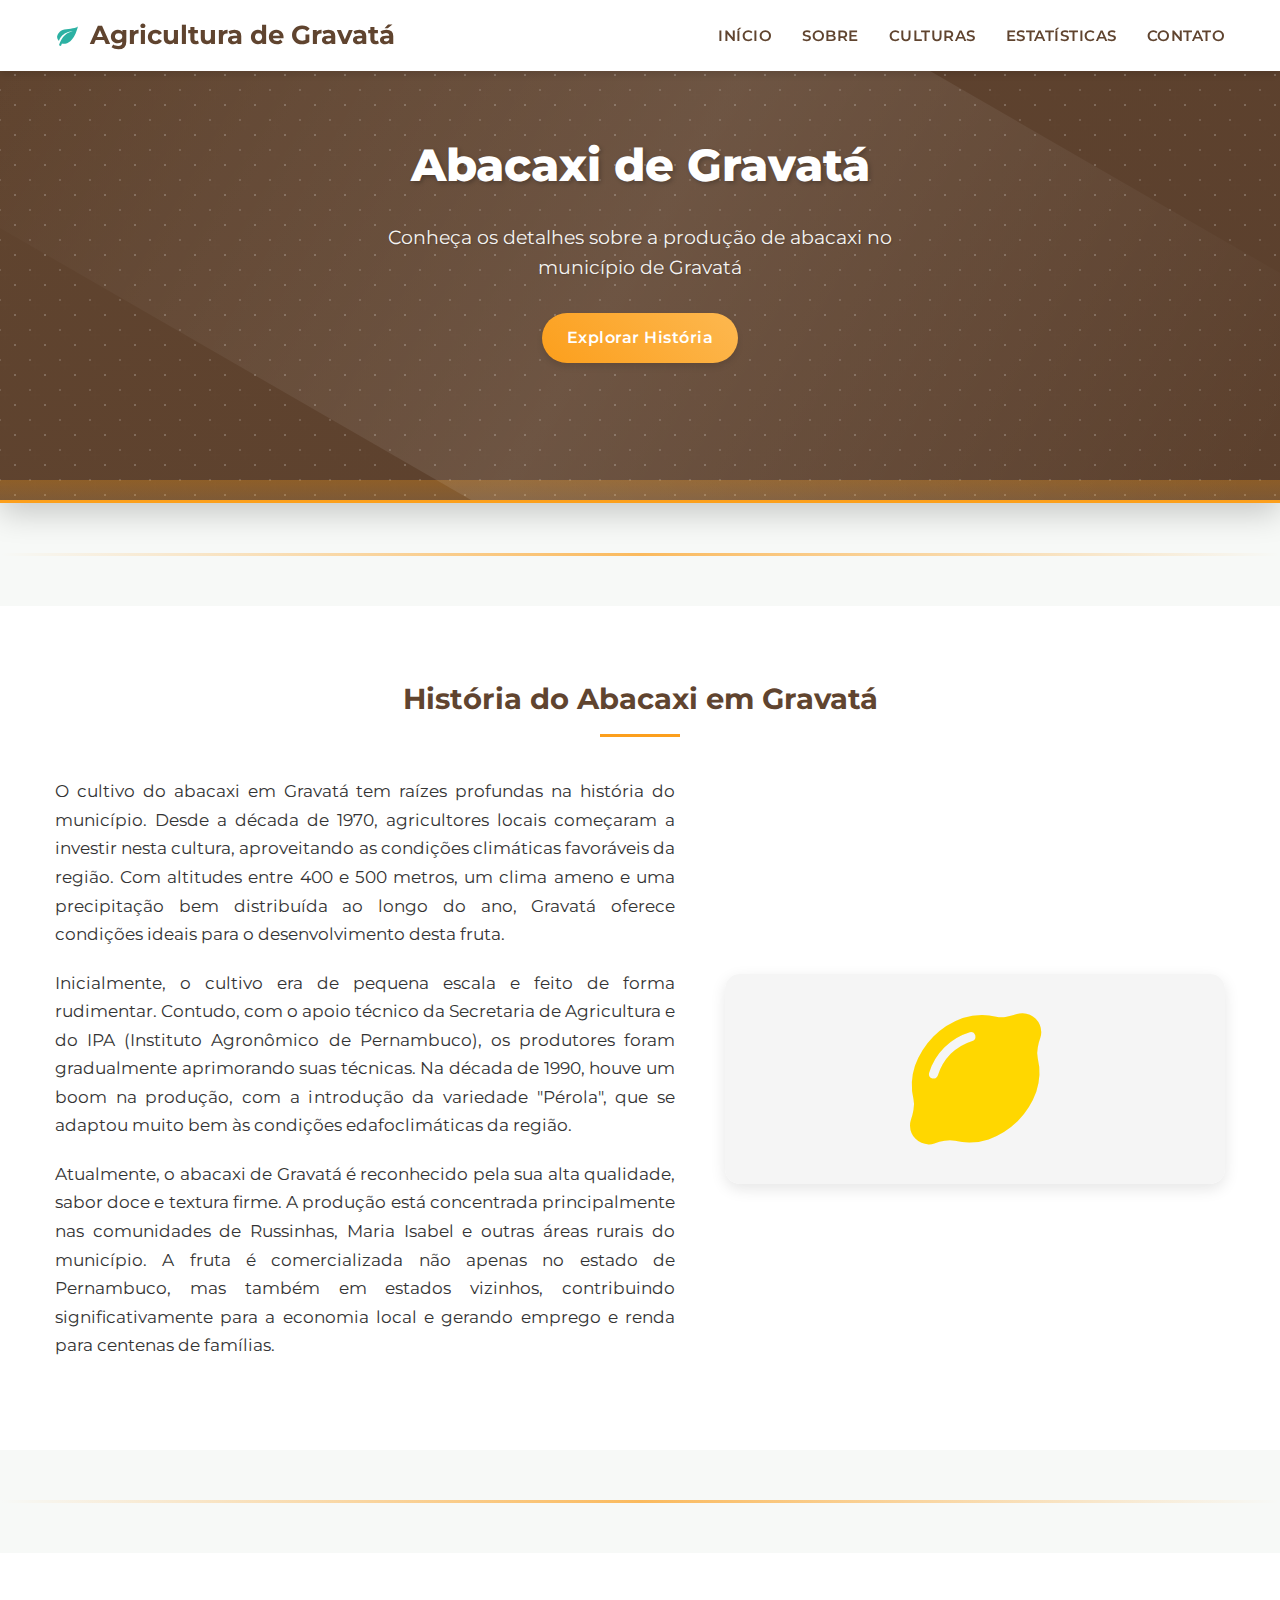
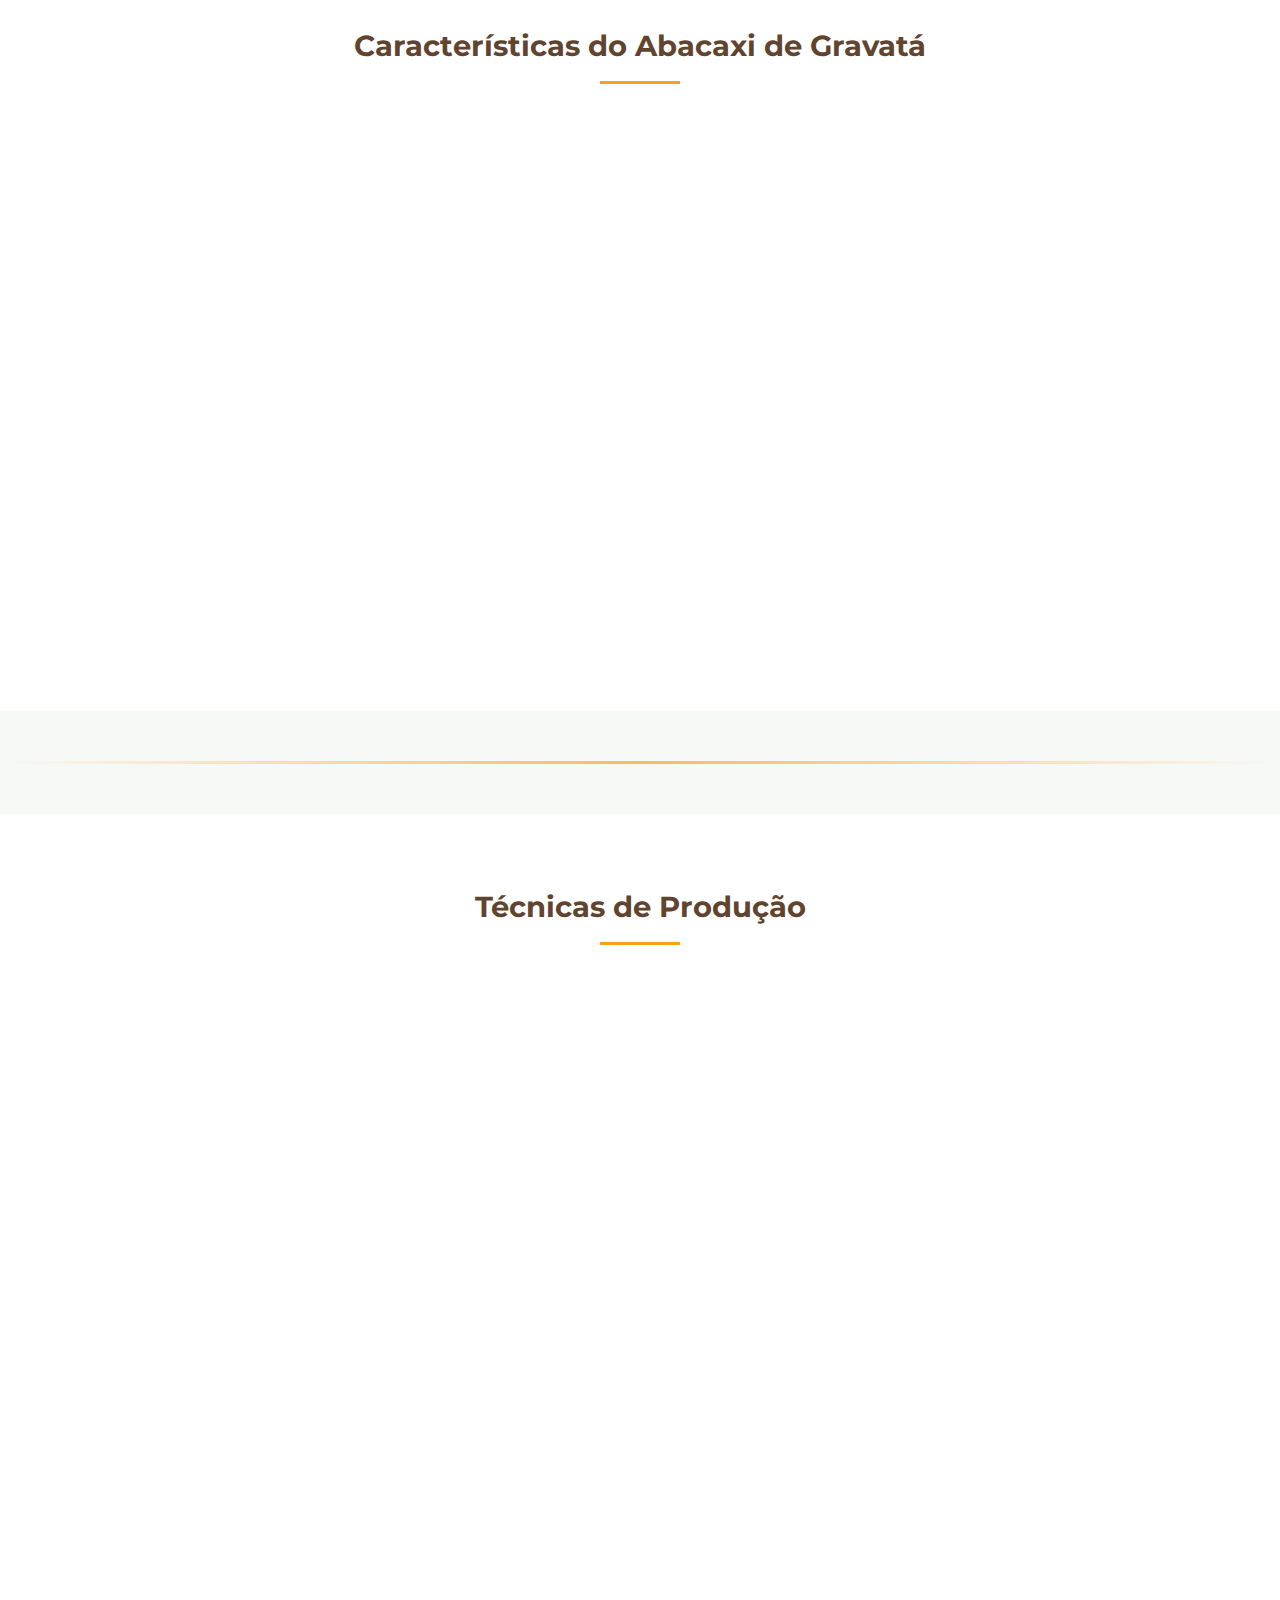
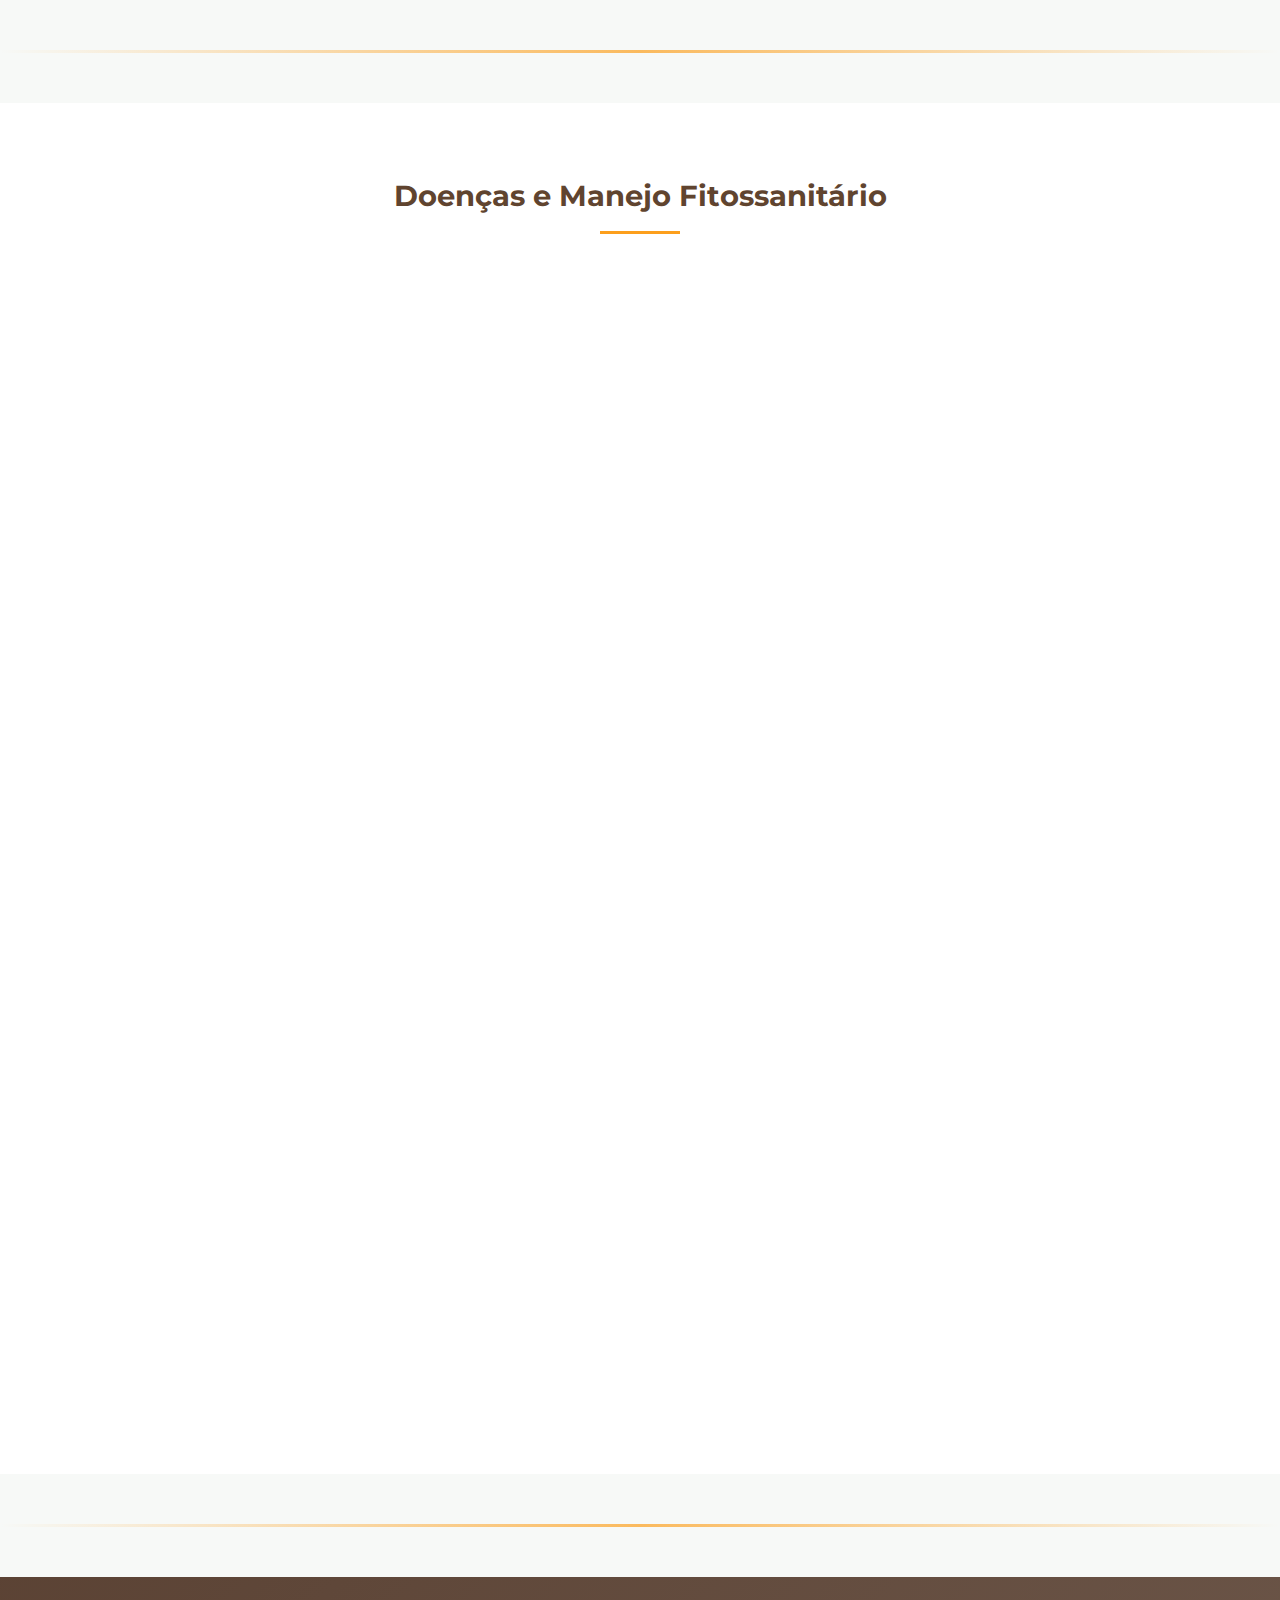
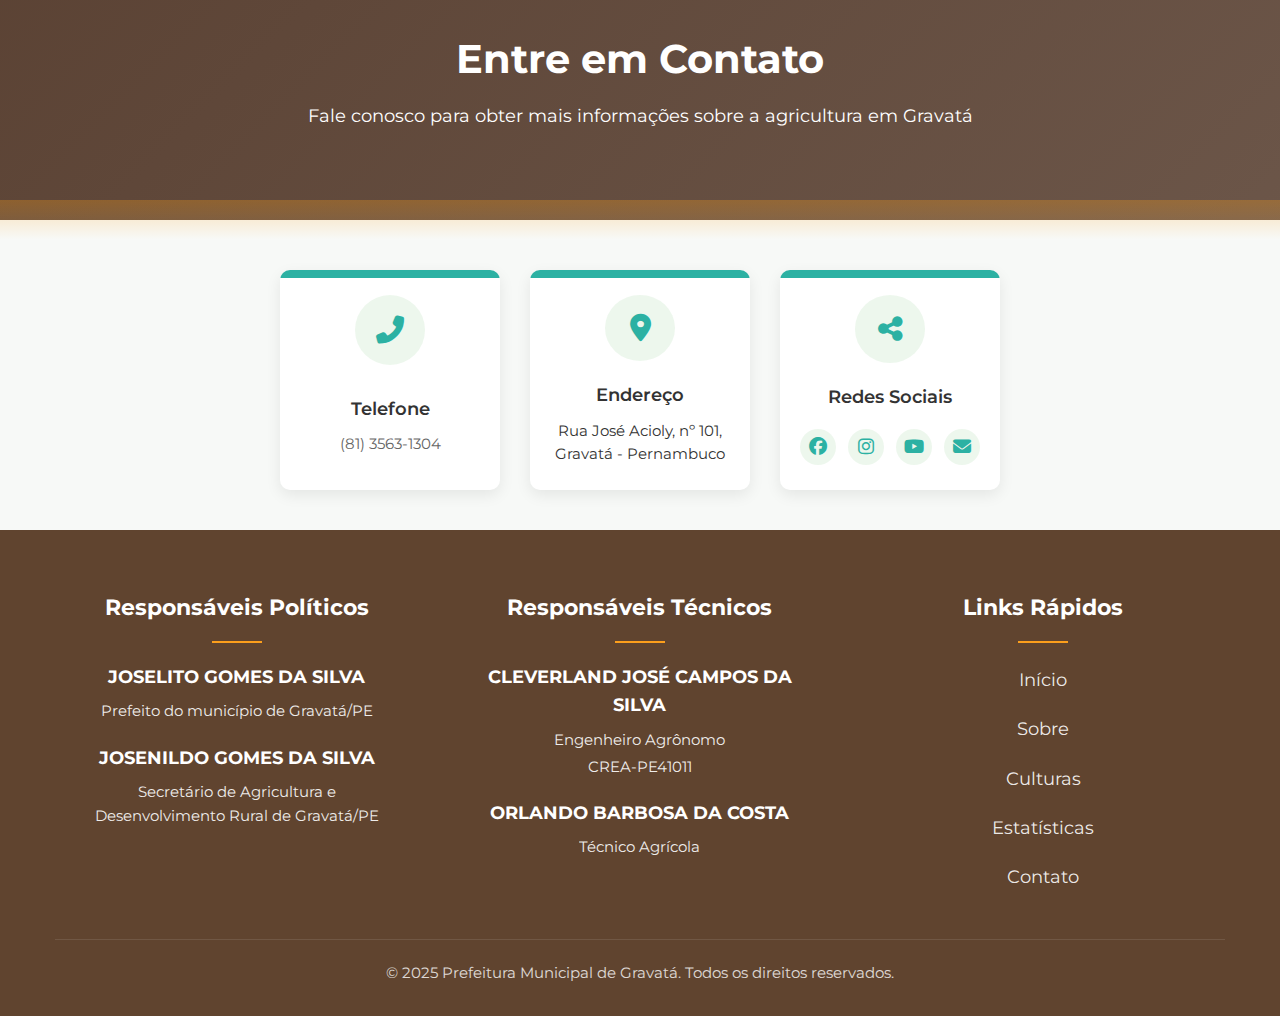
<file: abacaxi.html>
<!DOCTYPE html>
<html lang="pt-BR">
<head>
    <meta charset="UTF-8">
    <meta name="viewport" content="width=device-width, initial-scale=1.0">
    <title>Abacaxi - Agricultura de Gravatá</title>
    <link rel="stylesheet" href="../style.css">
    <link rel="stylesheet" href="../responsive.css">
    <link rel="stylesheet" href="https://cdnjs.cloudflare.com/ajax/libs/font-awesome/6.4.0/css/all.min.css">
    <link rel="preconnect" href="https://fonts.googleapis.com">
    <link rel="preconnect" href="https://fonts.gstatic.com" crossorigin>
    <link href="https://fonts.googleapis.com/css2?family=Montserrat:wght@300;400;500;600;700&display=swap" rel="stylesheet">
</head>
<body>
    <header>
        <div class="container">
            <div class="logo">
                <a href="../index.html" style="text-decoration: none; color: inherit;">
                    <h1><span class="leaf"></span> Agricultura de Gravatá</h1>
                </a>
            </div>
            <nav>
                <div class="mobile-toggle">
                    <span></span>
                    <span></span>
                    <span></span>
                </div>
                <ul class="navigation-links">
                    <li><a href="../index.html#inicio">Início</a></li>
                    <li><a href="../index.html#sobre">Sobre</a></li>
                    <li><a href="../index.html#culturas">Culturas</a></li>
                    <li><a href="../index.html#estatisticas">Estatísticas</a></li>
                    <li><a href="../index.html#contato">Contato</a></li>
                </ul>
            </nav>
        </div>
    </header>
    
    <div class="nav-overlay"></div>

    <section id="inicio" class="hero">
        <div class="container">
            <div class="hero-content animate-on-scroll fade-in">
                <h1>Abacaxi de Gravatá</h1>
                <p>Conheça os detalhes sobre a produção de abacaxi no município de Gravatá</p>
                <a href="#historia" class="btn btn-primary">Explorar História</a>
            </div>
        </div>
        <div class="banner-lights"></div>
        <div class="tech-dots"></div>
    </section>

    <div class="section-divider"></div>

    <section id="historia" class="about">
        <div class="container">
            <h2 class="section-title">História do Abacaxi em Gravatá</h2>
            <div class="about-content animate-on-scroll slide-in">
                <div class="about-text">
                    <p>O cultivo do abacaxi em Gravatá tem raízes profundas na história do município. Desde a década de 1970, agricultores locais começaram a investir nesta cultura, aproveitando as condições climáticas favoráveis da região. Com altitudes entre 400 e 500 metros, um clima ameno e uma precipitação bem distribuída ao longo do ano, Gravatá oferece condições ideais para o desenvolvimento desta fruta.</p>
                    
                    <p>Inicialmente, o cultivo era de pequena escala e feito de forma rudimentar. Contudo, com o apoio técnico da Secretaria de Agricultura e do IPA (Instituto Agronômico de Pernambuco), os produtores foram gradualmente aprimorando suas técnicas. Na década de 1990, houve um boom na produção, com a introdução da variedade "Pérola", que se adaptou muito bem às condições edafoclimáticas da região.</p>
                    
                    <p>Atualmente, o abacaxi de Gravatá é reconhecido pela sua alta qualidade, sabor doce e textura firme. A produção está concentrada principalmente nas comunidades de Russinhas, Maria Isabel e outras áreas rurais do município. A fruta é comercializada não apenas no estado de Pernambuco, mas também em estados vizinhos, contribuindo significativamente para a economia local e gerando emprego e renda para centenas de famílias.</p>
                </div>
                <div class="about-image">
                    <div class="image-placeholder">
                        <i class="fas fa-lemon" style="font-size: 150px; color: #FFD700; display: flex; justify-content: center; align-items: center; height: 100%; width: 100%; background-color: #f5f5f5; border-radius: 10px; padding: 30px;"></i>
                    </div>
                </div>                
            </div>
        </div>
    </section>

    <div class="section-divider"></div>

    <section id="caracteristicas" class="about">
        <div class="container">
            <h2 class="section-title">Características do Abacaxi de Gravatá</h2>
            <div class="about-content animate-on-scroll slide-in">
                <div class="about-image">
                    <div class="image-placeholder">
                        <i class="fas fa-apple-alt" style="font-size: 150px; color: #FFD700; display: flex; justify-content: center; align-items: center; height: 100%; width: 100%; background-color: #f5f5f5; border-radius: 10px; padding: 30px;"></i>
                    </div>
                </div>
                <div class="about-text">
                    <p>O abacaxi cultivado em Gravatá possui características que o destacam no mercado nacional. A variedade predominante é a "Pérola", conhecida por seu formato cônico, polpa branca, suculenta e pouco ácida. O clima da região confere à fruta um equilíbrio perfeito entre acidez e doçura, resultando em um sabor distintivo.</p>
                    
                    <p>Os frutos atingem em média 1,5 kg, com casca de coloração verde-amarelada quando maduros. O ciclo produtivo varia entre 14 e 18 meses, dependendo das condições climáticas e práticas de manejo. Os produtores locais adotam técnicas específicas para indução floral, garantindo a produção mesmo em períodos de entressafra.</p>
                    
                    <p>Além do consumo in natura, o abacaxi de Gravatá é também utilizado na produção de doces, compotas, sucos e outros derivados, agregando valor à produção local. A Secretaria de Agricultura tem incentivado a adoção de práticas sustentáveis, como o manejo integrado de pragas e doenças, reduzindo o uso de agroquímicos e preservando o meio ambiente.</p>
                </div>
            </div>
        </div>
    </section>
    
    <div class="section-divider"></div>

    <section id="producao" class="about">
        <div class="container">
            <h2 class="section-title">Técnicas de Produção</h2>
            <div class="about-content animate-on-scroll slide-in">
                <div class="about-text">
                    <p>Os agricultores de Gravatá desenvolveram técnicas específicas para o cultivo do abacaxi, adaptadas às condições locais. O plantio é realizado principalmente no início do período chuvoso, entre março e junho, facilitando o estabelecimento das mudas. São utilizadas mudas do tipo filhote e rebentão, provenientes de plantios anteriores ou de viveiros certificados.</p>
                    
                    <p>O preparo do solo é fundamental para o sucesso da cultura. Realiza-se aração, gradagem e, quando necessário, calagem para correção da acidez. O plantio é feito em fileiras duplas, no espaçamento de 0,90 m x 0,40 m x 0,30 m, permitindo uma densidade de aproximadamente 38 mil plantas por hectare. A adubação é feita conforme análise do solo, com aplicações parceladas de NPK.</p>
                    
                    <p>O controle de plantas daninhas é realizado tanto por métodos mecânicos quanto químicos, principalmente nos primeiros meses após o plantio. A indução floral, prática comum na região, é realizada entre 10 e 12 meses após o plantio, com a aplicação de ethephon, permitindo a colheita programada e a uniformização da produção.</p>
                </div>
                <div class="about-image">
                    <div class="image-placeholder">
                        <i class="fas fa-seedling" style="font-size: 150px; color: #4CAF50; display: flex; justify-content: center; align-items: center; height: 100%; width: 100%; background-color: #f5f5f5; border-radius: 10px; padding: 30px;"></i>
                    </div>
                </div>                
            </div>
        </div>
    </section>

    <div class="section-divider"></div>

    <section id="doencas" class="about">
        <div class="container">
            <h2 class="section-title">Doenças e Manejo Fitossanitário</h2>
            <div class="about-content animate-on-scroll slide-in">
                <div class="about-image">
                    <div class="image-placeholder">
                        <i class="fas fa-bug" style="font-size: 150px; color: #8B4513; display: flex; justify-content: center; align-items: center; height: 100%; width: 100%; background-color: #f5f5f5; border-radius: 10px; padding: 30px;"></i>
                    </div>
                </div>
                <div class="about-text">
                    <p>A cultura do abacaxi em Gravatá enfrenta desafios fitossanitários que exigem manejo adequado para garantir a produtividade e qualidade dos frutos. Entre as principais doenças e pragas que afetam a cultura na região, destacam-se:</p>
                    
                    <ul style="margin-left: 20px; margin-bottom: 15px; line-height: 1.6;">
                        <li><strong>Fusariose (Fusarium guttiforme):</strong> Principal doença da cultura, causa lesões na polpa e exsudação de goma nos frutos. Em plantas, provoca avermelhamento das folhas e morte da região central. É mais severa em períodos chuvosos e com temperaturas entre 20°C e 30°C.</li>
                        <li><strong>Podridão-negra (Ceratocystis paradoxa):</strong> Afeta principalmente mudas e frutos colhidos, causando escurecimento dos tecidos. É favorecida por ferimentos nas plantas e alta umidade.</li>
                        <li><strong>Cochonilha (Dysmicoccus brevipes):</strong> Inseto sugador que se aloja nas axilas foliares e raízes, transmitindo a murcha do abacaxizeiro. As plantas infestadas apresentam folhas amareladas, avermelhadas e com as pontas secas.</li>
                        <li><strong>Broca-do-fruto (Strymon megarus):</strong> A lagarta perfura o fruto em desenvolvimento, causando exsudação de goma e deformações que comprometem a comercialização.</li>
                        <li><strong>Ácaro-alaranjado (Dolichotetranychus floridanus):</strong> Causa bronzeamento nas folhas, principalmente na base das plantas, comprometendo o desenvolvimento vegetativo.</li>
                    </ul>
                    
                    <p>Para o manejo fitossanitário eficiente, os produtores de Gravatá adotam uma abordagem integrada. A prevenção começa com a seleção de mudas sadias, preferencialmente de viveiros certificados ou de áreas conhecidas e livres de doenças. O tratamento de mudas antes do plantio é prática comum, realizado por imersão em solução fungicida e inseticida.</p>
                    
                    <p>A rotação de culturas em áreas com histórico de problemas fitossanitários é amplamente adotada para quebrar o ciclo de patógenos do solo. Os produtores mais tecnificados realizam monitoramento regular da lavoura, identificando precocemente problemas e direcionando medidas de controle de forma mais eficiente e econômica.</p>
                    
                    <p>O manejo da fusariose, principal doença, inclui a proteção da inflorescência, prática que consiste na aplicação de fungicidas específicos durante a fase de floração aberta até o fechamento das últimas flores. Quanto à broca-do-fruto, o monitoramento com armadilhas e a aplicação de inseticidas na fase de floração são as principais estratégias adotadas.</p>
                </div>                
            </div>
        </div>
    </section>

    <div class="section-divider"></div>

    <section id="contato" class="contact">
        <div class="contact-banner">
            <div class="container">
                <h2>Entre em Contato</h2>
                <p>Fale conosco para obter mais informações sobre a agricultura em Gravatá</p>
            </div>
            <div class="banner-lights"></div>
        </div>
        <div class="container">
            <div class="contact-cards">
                <div class="contact-card">
                    <div class="contact-card-icon">
                        <i class="fas fa-phone-alt"></i>
                    </div>
                    <div class="contact-card-info">
                        <h3>Telefone</h3>
                        <p><a href="tel:+558135631304">(81) 3563-1304</a></p>
                    </div>
                </div>
                
                <div class="contact-card">
                    <div class="contact-card-icon">
                        <i class="fas fa-map-marker-alt"></i>
                    </div>
                    <div class="contact-card-info">
                        <h3>Endereço</h3>
                        <p>Rua José Acioly, nº 101, Gravatá - Pernambuco</p>
                    </div>
                </div>

                <div class="contact-card">
                    <div class="contact-card-icon">
                        <i class="fas fa-share-alt"></i>
                    </div>
                    <div class="contact-card-info">
                        <h3>Redes Sociais</h3>
                        <div class="card-social-icons">
                            <a href="https://www.facebook.com/PrefeituraGravata/?locale=pt_BR" target="_blank" class="card-social-icon"><i class="fab fa-facebook"></i></a>
                            <a href="https://www.instagram.com/prefeituradegravata/" target="_blank" class="card-social-icon"><i class="fab fa-instagram"></i></a>
                            <a href="https://www.youtube.com/prefeituradegravataoficial" target="_blank" class="card-social-icon"><i class="fab fa-youtube"></i></a>
                            <a href="mailto:agricultura@gravata.pe.gov.br" class="card-social-icon"><i class="fas fa-envelope"></i></a>
                        </div>
                    </div>
                </div>
            </div>
        </div>
    </section>

    <footer>
        <div class="container">
            <div class="footer-content">
                <div class="footer-col">
                    <h4>Responsáveis Políticos</h4>
                    <hr class="footer-divider">
                    <div class="footer-autoridades">
                        <div class="footer-autoridade">
                            <strong>JOSELITO GOMES DA SILVA</strong>
                            <span class="footer-cargo">Prefeito do município de Gravatá/PE</span>
                        </div>
                        <div class="footer-autoridade">
                            <strong>JOSENILDO GOMES DA SILVA</strong>
                            <span class="footer-cargo">Secretário de Agricultura e Desenvolvimento Rural de Gravatá/PE</span>
                        </div>
                    </div>
                </div>
                
                <div class="footer-col">
                    <h4>Responsáveis Técnicos</h4>
                    <hr class="footer-divider">
                    <div class="footer-tecnicos">
                        <div class="footer-tecnico">
                            <strong>CLEVERLAND JOSÉ CAMPOS DA SILVA</strong>
                            <span class="footer-cargo">Engenheiro Agrônomo</span>
                            <span class="footer-cargo">CREA-PE41011</span>
                        </div>
                        <div class="footer-tecnico">
                            <strong>ORLANDO BARBOSA DA COSTA</strong>
                            <span class="footer-cargo">Técnico Agrícola</span>
                        </div>
                    </div>
                </div>
                
                <div class="footer-col">
                    <h4>Links Rápidos</h4>
                    <hr class="footer-divider">
                    <ul>
                        <li><a href="../index.html#inicio">Início</a></li>
                        <li><a href="../index.html#sobre">Sobre</a></li>
                        <li><a href="../index.html#culturas">Culturas</a></li>
                        <li><a href="../index.html#estatisticas">Estatísticas</a></li>
                        <li><a href="../index.html#contato">Contato</a></li>
                    </ul>
                </div>
            </div>
            <div class="footer-bottom">
                <p>&copy; 2025 Prefeitura Municipal de Gravatá. Todos os direitos reservados.</p>
            </div>
        </div>
    </footer>

    <!-- Scripts -->
    <script src="../main.js"></script>
</body>
</html>
</file>
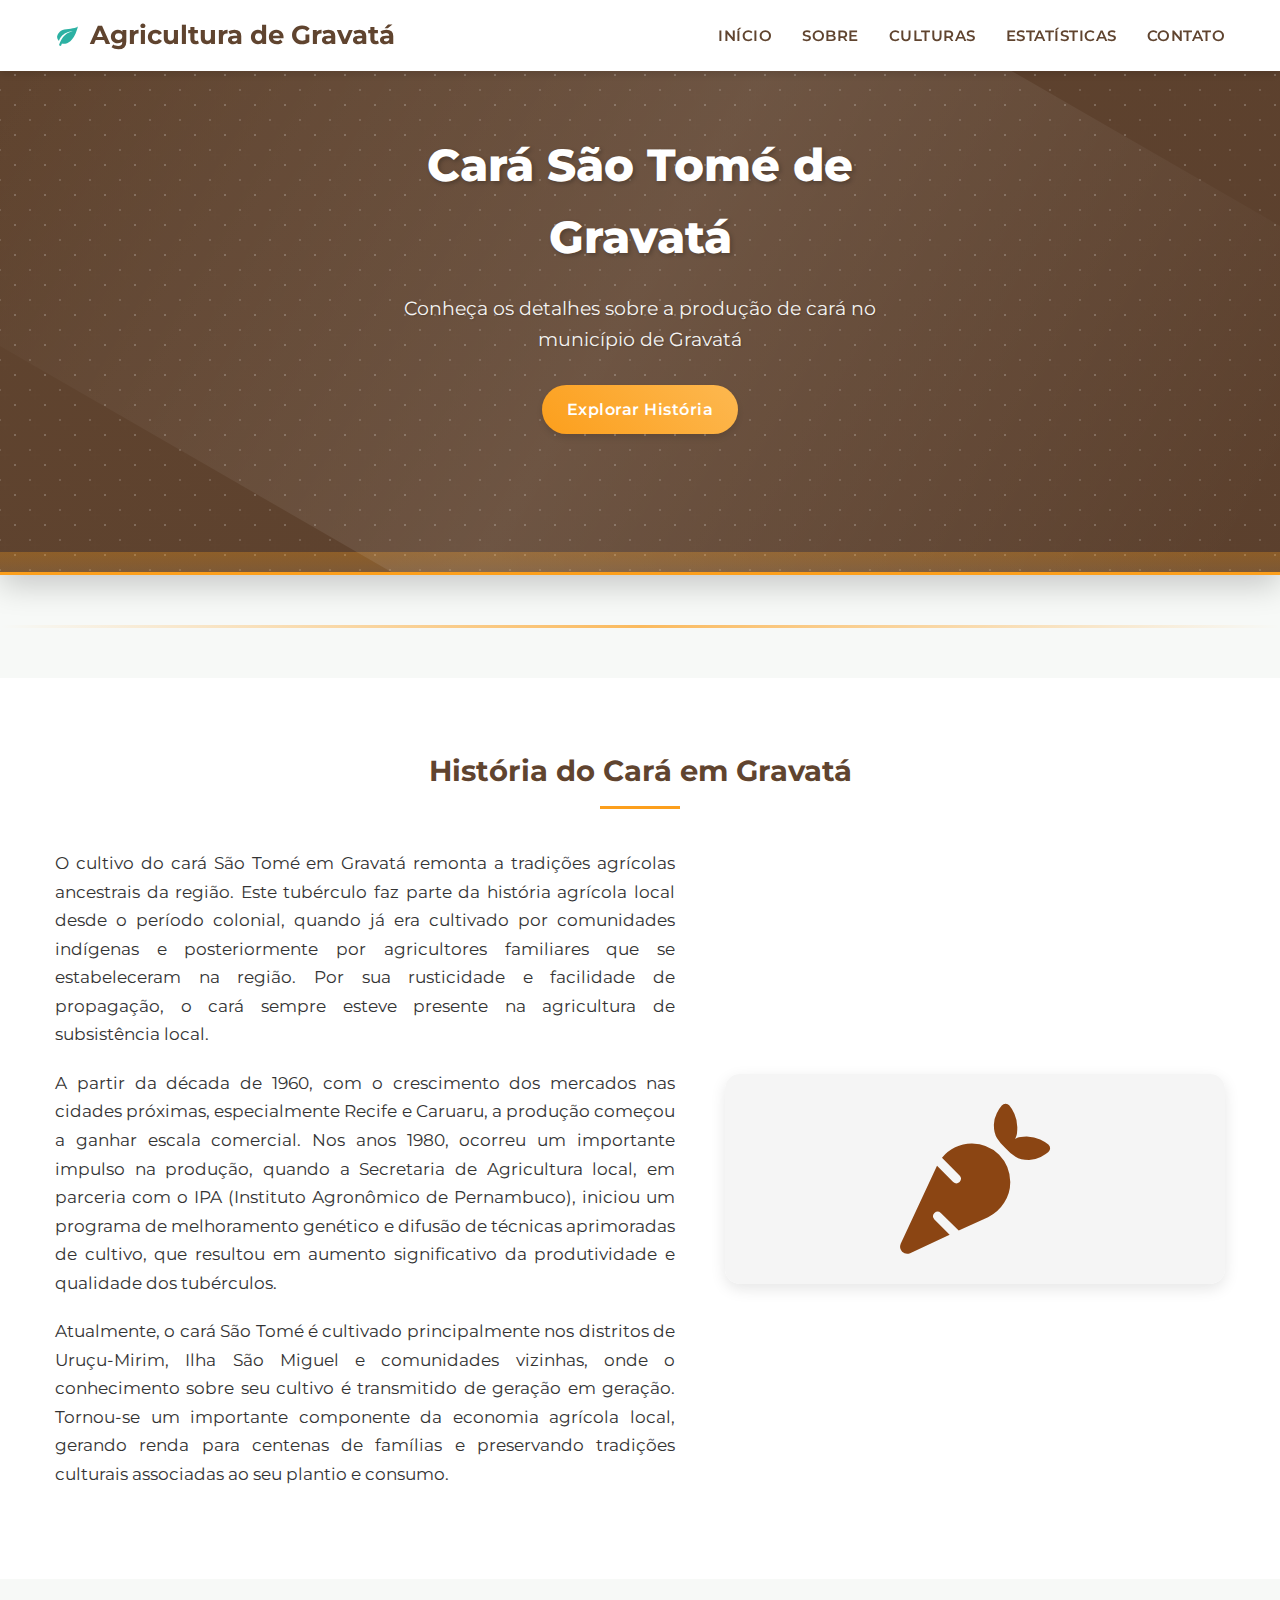
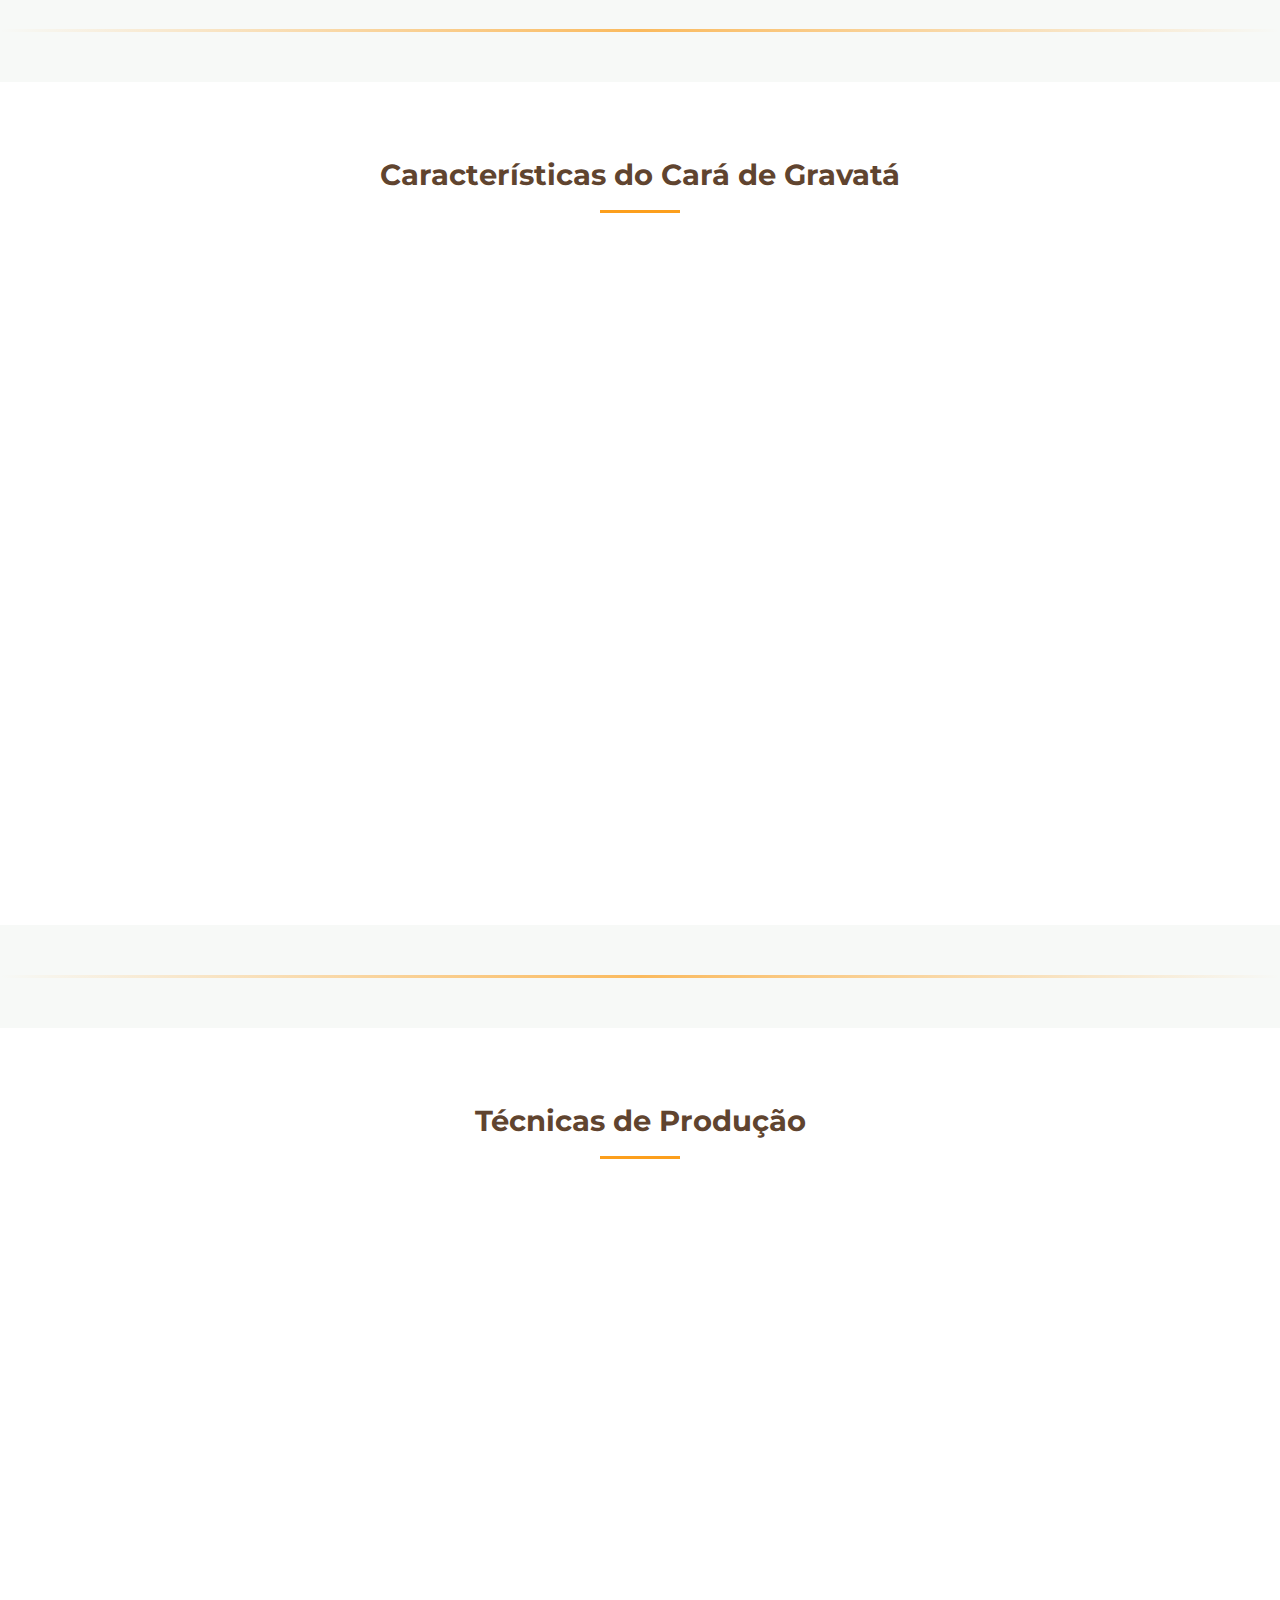
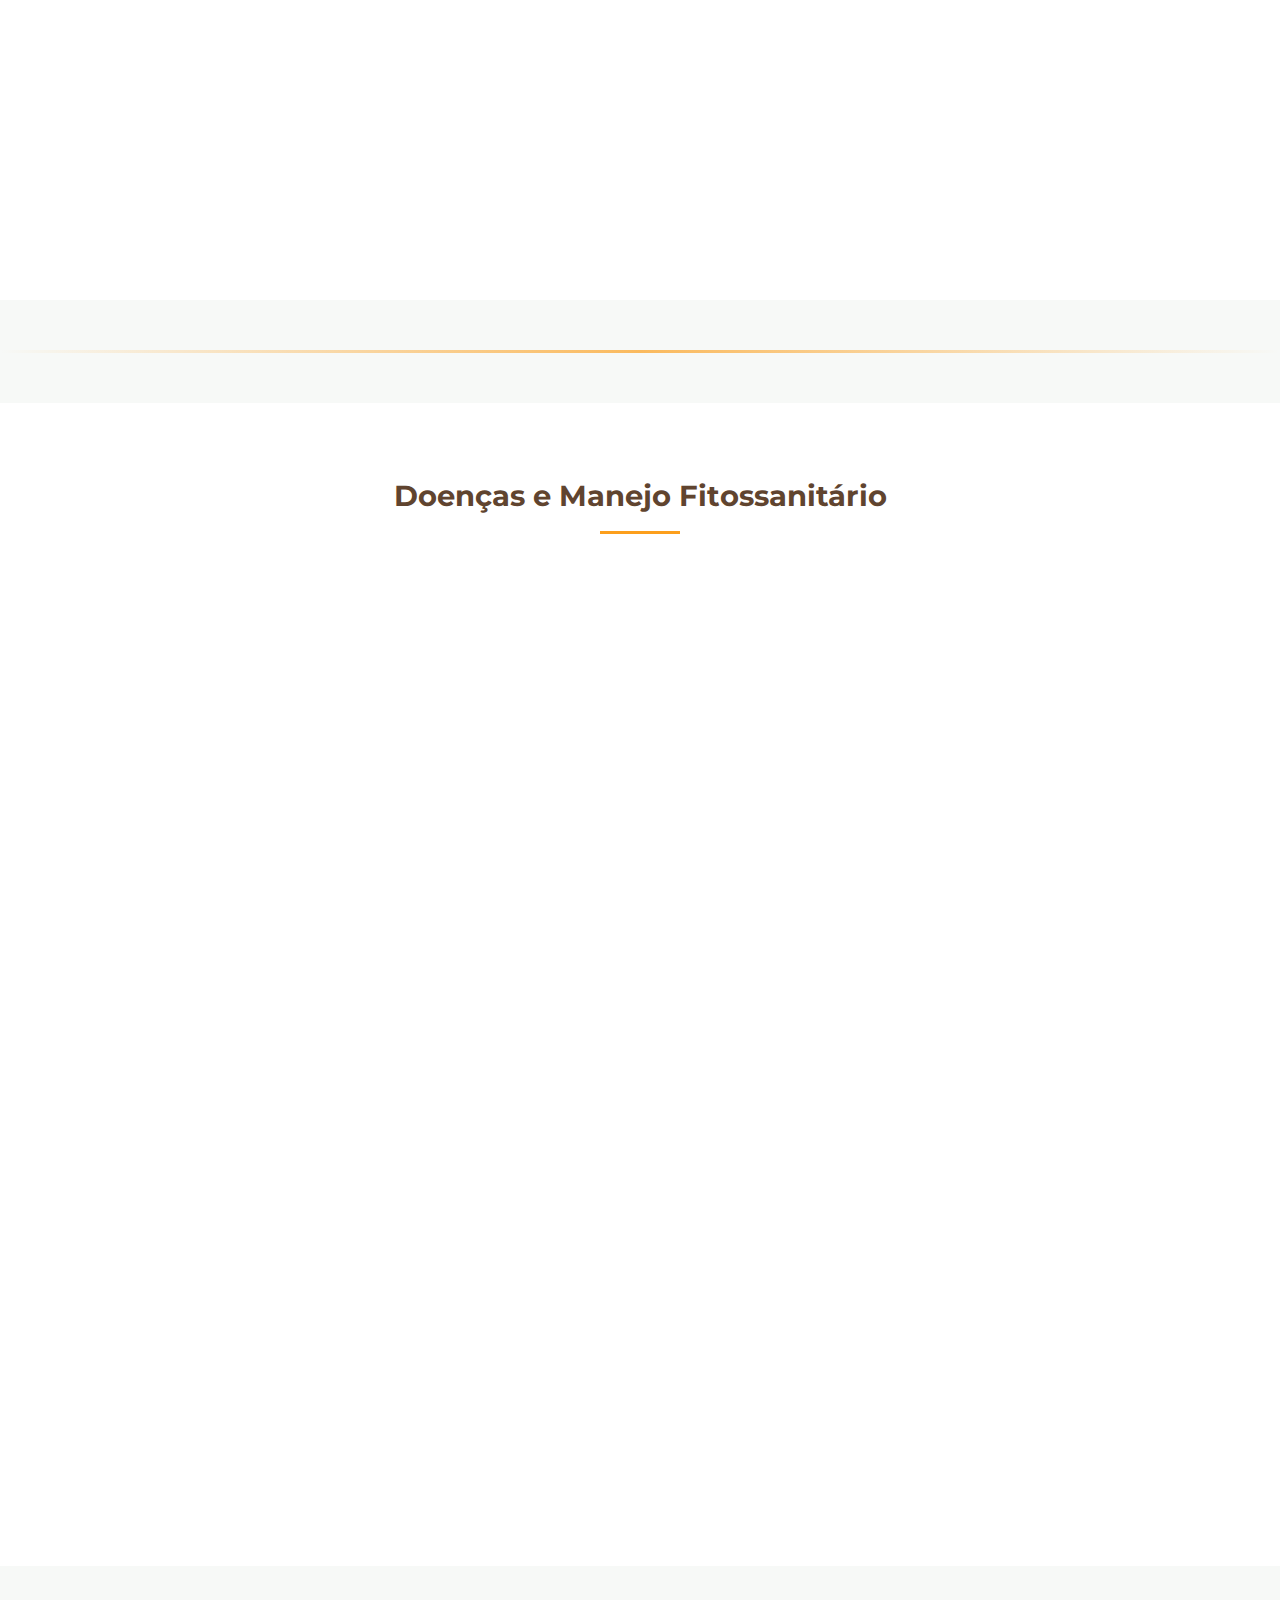
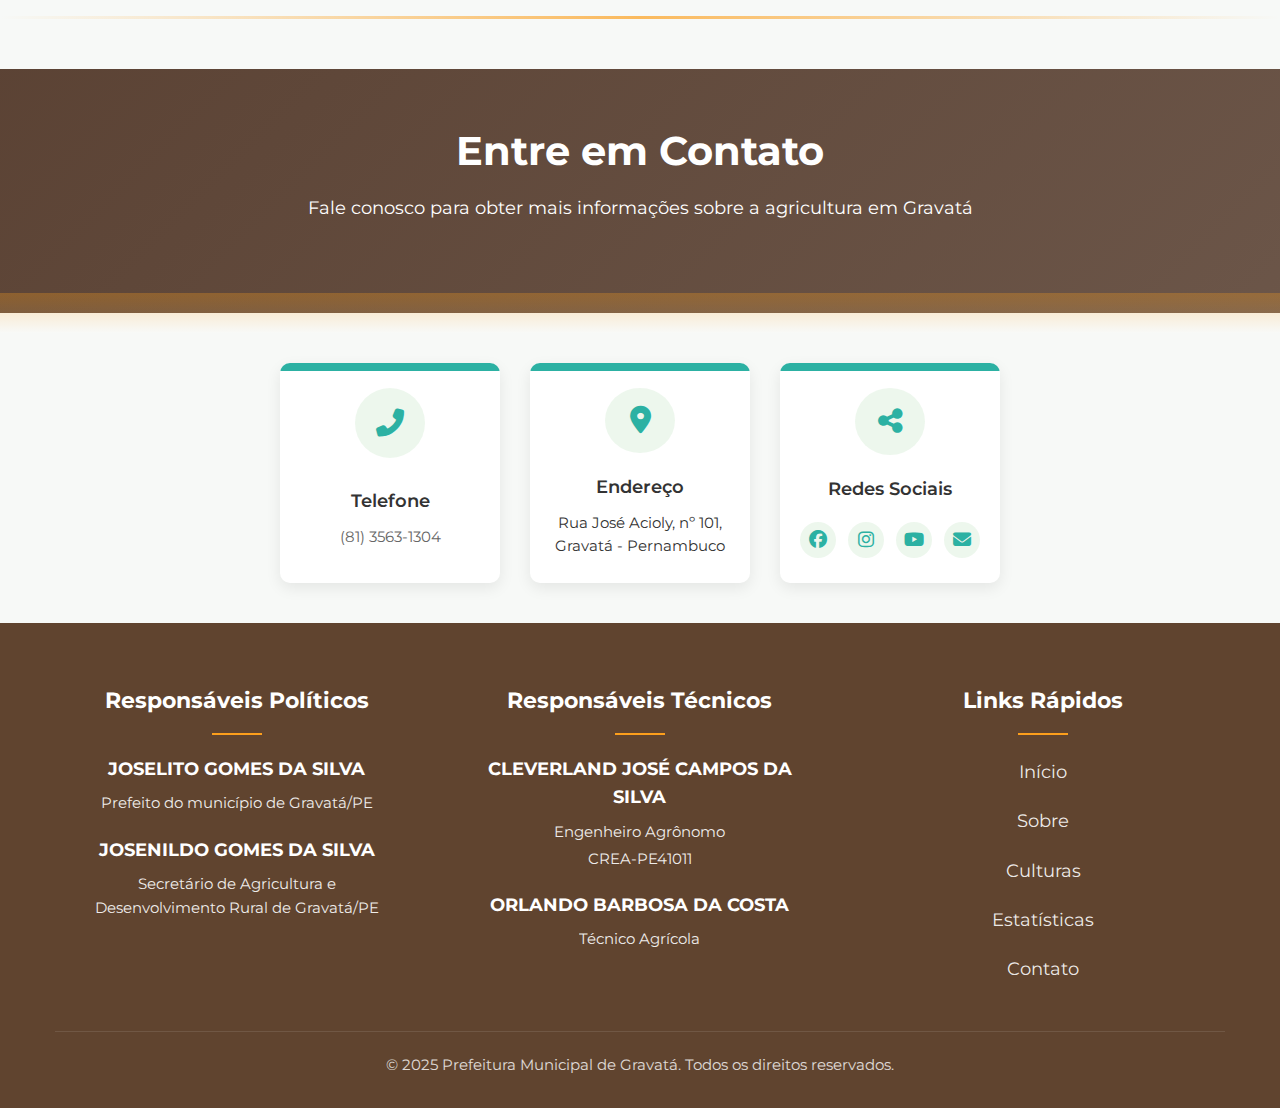
<file: cara.html>
<!DOCTYPE html>
<html lang="pt-BR">
<head>
    <meta charset="UTF-8">
    <meta name="viewport" content="width=device-width, initial-scale=1.0">
    <title>Cará São Tomé - Agricultura de Gravatá</title>
    <link rel="stylesheet" href="../style.css">
    <link rel="stylesheet" href="../responsive.css">
    <link rel="stylesheet" href="https://cdnjs.cloudflare.com/ajax/libs/font-awesome/6.4.0/css/all.min.css">
    <link rel="preconnect" href="https://fonts.googleapis.com">
    <link rel="preconnect" href="https://fonts.gstatic.com" crossorigin>
    <link href="https://fonts.googleapis.com/css2?family=Montserrat:wght@300;400;500;600;700&display=swap" rel="stylesheet">
</head>
<body>
    <header>
        <div class="container">
            <div class="logo">
                <a href="../index.html" style="text-decoration: none; color: inherit;">
                    <h1><span class="leaf"></span> Agricultura de Gravatá</h1>
                </a>
            </div>
            <nav>
                <div class="mobile-toggle">
                    <span></span>
                    <span></span>
                    <span></span>
                </div>
                <ul class="navigation-links">
                    <li><a href="../index.html#inicio">Início</a></li>
                    <li><a href="../index.html#sobre">Sobre</a></li>
                    <li><a href="../index.html#culturas">Culturas</a></li>
                    <li><a href="../index.html#estatisticas">Estatísticas</a></li>
                    <li><a href="../index.html#contato">Contato</a></li>
                </ul>
            </nav>
        </div>
    </header>
    
    <div class="nav-overlay"></div>

    <section id="inicio" class="hero">
        <div class="container">
            <div class="hero-content animate-on-scroll fade-in">
                <h1>Cará São Tomé de Gravatá</h1>
                <p>Conheça os detalhes sobre a produção de cará no município de Gravatá</p>
                <a href="#historia" class="btn btn-primary">Explorar História</a>
            </div>
        </div>
        <div class="banner-lights"></div>
        <div class="tech-dots"></div>
    </section>

    <div class="section-divider"></div>

    <section id="historia" class="about">
        <div class="container">
            <h2 class="section-title">História do Cará em Gravatá</h2>
            <div class="about-content animate-on-scroll slide-in">
                <div class="about-text">
                    <p>O cultivo do cará São Tomé em Gravatá remonta a tradições agrícolas ancestrais da região. Este tubérculo faz parte da história agrícola local desde o período colonial, quando já era cultivado por comunidades indígenas e posteriormente por agricultores familiares que se estabeleceram na região. Por sua rusticidade e facilidade de propagação, o cará sempre esteve presente na agricultura de subsistência local.</p>
                    
                    <p>A partir da década de 1960, com o crescimento dos mercados nas cidades próximas, especialmente Recife e Caruaru, a produção começou a ganhar escala comercial. Nos anos 1980, ocorreu um importante impulso na produção, quando a Secretaria de Agricultura local, em parceria com o IPA (Instituto Agronômico de Pernambuco), iniciou um programa de melhoramento genético e difusão de técnicas aprimoradas de cultivo, que resultou em aumento significativo da produtividade e qualidade dos tubérculos.</p>
                    
                    <p>Atualmente, o cará São Tomé é cultivado principalmente nos distritos de Uruçu-Mirim, Ilha São Miguel e comunidades vizinhas, onde o conhecimento sobre seu cultivo é transmitido de geração em geração. Tornou-se um importante componente da economia agrícola local, gerando renda para centenas de famílias e preservando tradições culturais associadas ao seu plantio e consumo.</p>
                </div>
                <div class="about-image">
                    <div class="image-placeholder">
                        <i class="fas fa-carrot" style="font-size: 150px; color: #8B4513; display: flex; justify-content: center; align-items: center; height: 100%; width: 100%; background-color: #f5f5f5; border-radius: 10px; padding: 30px;"></i>
                    </div>
                </div>                
            </div>
        </div>
    </section>

    <div class="section-divider"></div>

    <section id="caracteristicas" class="about">
        <div class="container">
            <h2 class="section-title">Características do Cará de Gravatá</h2>
            <div class="about-content animate-on-scroll slide-in">
                <div class="about-image">
                    <div class="image-placeholder">
                        <i class="fas fa-drumstick-bite" style="font-size: 150px; color: #CD853F; display: flex; justify-content: center; align-items: center; height: 100%; width: 100%; background-color: #f5f5f5; border-radius: 10px; padding: 30px;"></i>
                    </div>
                </div>
                <div class="about-text">
                    <p>O cará São Tomé cultivado em Gravatá possui características distintas que o diferenciam no mercado. Os tubérculos apresentam formato cilíndrico a levemente alongado, com superfície marrom-acinzentada e polpa branca a levemente amarelada. O tamanho médio varia entre 15 e 25 cm de comprimento, com peso entre 200 e 500 gramas, embora exemplares maiores não sejam incomuns.</p>
                    
                    <p>As condições edafoclimáticas específicas de Gravatá, como solos profundos com boa drenagem, altitude entre 400 e 800 metros e clima moderado com boa distribuição de chuvas, conferem ao cará local textura firme após o cozimento, sabor característico levemente adocicado e baixo teor de fibras. O teor de amido é significativo, resultando em alto valor energético, característica valorizada pelos consumidores.</p>
                    
                    <p>O ciclo produtivo do cará em Gravatá varia entre 8 e 10 meses, com plantio concentrado entre os meses de outubro e dezembro, aproveitando o início do período chuvoso, e colheita entre junho e setembro. Esta sazonalidade contribui para um melhor planejamento da comercialização e garante oferta de produto de qualidade quando a demanda no mercado é maior.</p>
                </div>
            </div>
        </div>
    </section>
    
    <div class="section-divider"></div>

    <section id="producao" class="about">
        <div class="container">
            <h2 class="section-title">Técnicas de Produção</h2>
            <div class="about-content animate-on-scroll slide-in">
                <div class="about-text">
                    <p>O sistema de produção do cará São Tomé em Gravatá combina práticas tradicionais com técnicas modernas adaptadas às condições locais. O plantio é feito a partir de fragmentos de tubérculos (sementes), contendo ao menos uma gema, ou utilizando-se tubérculos inteiros pequenos. A seleção rigorosa do material de propagação, escolhendo-se tubérculos sadios e vigorosos, é fundamental para o sucesso da cultura.</p>
                    
                    <p>O preparo do solo inclui aração e gradagem, seguidos da formação de leiras ou camalhões com altura entre 30 e 40 cm, que facilitam o desenvolvimento dos tubérculos e a drenagem do excesso de água. O espaçamento comumente utilizado é de 1,0 m entre linhas e 0,5 m entre plantas, resultando em uma densidade de aproximadamente 20 mil plantas por hectare.</p>
                    
                    <p>A adubação segue recomendações baseadas em análise de solo, com ênfase no uso de matéria orgânica (esterco bovino curtido ou composto orgânico), complementada com adubação mineral. O manejo da cultura inclui capinas regulares, amontoa (elevação adicional de terra junto às plantas) e, quando necessário, tutoramento das ramas com varas de bambu. A irrigação é utilizada principalmente nos períodos de estiagem, sendo o sistema de gotejamento o mais adequado para a cultura.</p>
                </div>
                <div class="about-image">
                    <div class="image-placeholder">
                        <i class="fas fa-seedling" style="font-size: 150px; color: #4CAF50; display: flex; justify-content: center; align-items: center; height: 100%; width: 100%; background-color: #f5f5f5; border-radius: 10px; padding: 30px;"></i>
                    </div>
                </div>                
            </div>
        </div>
    </section>

    <div class="section-divider"></div>

    <section id="doencas" class="about">
        <div class="container">
            <h2 class="section-title">Doenças e Manejo Fitossanitário</h2>
            <div class="about-content animate-on-scroll slide-in">
                <div class="about-image">
                    <div class="image-placeholder">
                        <i class="fas fa-bug" style="font-size: 150px; color: #8B4513; display: flex; justify-content: center; align-items: center; height: 100%; width: 100%; background-color: #f5f5f5; border-radius: 10px; padding: 30px;"></i>
                    </div>
                </div>
                <div class="about-text">
                    <p>O cultivo do cará São Tomé em Gravatá, embora seja favorecido pelas condições climáticas locais, está sujeito a diversos problemas fitossanitários que podem comprometer a produção. Entre as principais doenças que afetam a cultura na região, destacam-se:</p>
                    
                    <ul style="margin-left: 20px; margin-bottom: 15px; line-height: 1.6;">
                        <li><strong>Antracnose (Colletotrichum gloeosporioides):</strong> Doença fúngica que afeta principalmente as folhas e hastes, causando manchas necróticas que podem evoluir para a morte da planta. É mais severa em períodos chuvosos com alta umidade relativa do ar.</li>
                        <li><strong>Podridão seca dos tubérculos (Fusarium sp.):</strong> Causa lesões secas, profundas e escurecidas nos tubérculos, comprometendo sua qualidade comercial e conservação pós-colheita.</li>
                        <li><strong>Podridão mole (Erwinia spp.):</strong> Doença bacteriana que provoca o apodrecimento dos tubérculos, geralmente associada a ferimentos e condições de alta umidade no solo.</li>
                        <li><strong>Viroses:</strong> Diversos vírus podem afetar a cultura, causando sintomas como mosaico, deformação foliar e redução do crescimento, sendo transmitidos principalmente por afídeos e pelo uso de material propagativo infectado.</li>
                    </ul>
                    
                    <p>Para o manejo fitossanitário eficiente, os produtores de Gravatá adotam diversas estratégias integradas, começando pela prevenção. A seleção de material propagativo sadio e o tratamento de "sementes" com produtos recomendados são práticas fundamentais. A rotação de culturas, evitando o plantio sucessivo de cará ou outras dioscoreas na mesma área, também é amplamente adotada.</p>
                    
                    <p>O manejo cultural adequado, incluindo drenagem eficiente, densidade de plantio que permita boa ventilação, adubação equilibrada e irrigação controlada, contribui significativamente para reduzir a incidência de doenças. Para o controle de pragas e doenças, quando necessário, são utilizados produtos registrados para a cultura, sempre seguindo as recomendações técnicas e princípios do manejo integrado. A utilização de agentes de controle biológico e produtos alternativos tem crescido entre os produtores locais que buscam uma produção mais sustentável.</p>
                </div>                
            </div>
        </div>
    </section>

    <div class="section-divider"></div>

    <section id="contato" class="contact">
        <div class="contact-banner">
            <div class="container">
                <h2>Entre em Contato</h2>
                <p>Fale conosco para obter mais informações sobre a agricultura em Gravatá</p>
            </div>
            <div class="banner-lights"></div>
        </div>
        <div class="container">
            <div class="contact-cards">
                <div class="contact-card">
                    <div class="contact-card-icon">
                        <i class="fas fa-phone-alt"></i>
                    </div>
                    <div class="contact-card-info">
                        <h3>Telefone</h3>
                        <p><a href="tel:+558135631304">(81) 3563-1304</a></p>
                    </div>
                </div>
                
                <div class="contact-card">
                    <div class="contact-card-icon">
                        <i class="fas fa-map-marker-alt"></i>
                    </div>
                    <div class="contact-card-info">
                        <h3>Endereço</h3>
                        <p>Rua José Acioly, nº 101, Gravatá - Pernambuco</p>
                    </div>
                </div>

                <div class="contact-card">
                    <div class="contact-card-icon">
                        <i class="fas fa-share-alt"></i>
                    </div>
                    <div class="contact-card-info">
                        <h3>Redes Sociais</h3>
                        <div class="card-social-icons">
                            <a href="https://www.facebook.com/PrefeituraGravata/?locale=pt_BR" target="_blank" class="card-social-icon"><i class="fab fa-facebook"></i></a>
                            <a href="https://www.instagram.com/prefeituradegravata/" target="_blank" class="card-social-icon"><i class="fab fa-instagram"></i></a>
                            <a href="https://www.youtube.com/prefeituradegravataoficial" target="_blank" class="card-social-icon"><i class="fab fa-youtube"></i></a>
                            <a href="mailto:agricultura@gravata.pe.gov.br" class="card-social-icon"><i class="fas fa-envelope"></i></a>
                        </div>
                    </div>
                </div>
            </div>
        </div>
    </section>

    <footer>
        <div class="container">
            <div class="footer-content">
                <div class="footer-col">
                    <h4>Responsáveis Políticos</h4>
                    <hr class="footer-divider">
                    <div class="footer-autoridades">
                        <div class="footer-autoridade">
                            <strong>JOSELITO GOMES DA SILVA</strong>
                            <span class="footer-cargo">Prefeito do município de Gravatá/PE</span>
                        </div>
                        <div class="footer-autoridade">
                            <strong>JOSENILDO GOMES DA SILVA</strong>
                            <span class="footer-cargo">Secretário de Agricultura e Desenvolvimento Rural de Gravatá/PE</span>
                        </div>
                    </div>
                </div>
                
                <div class="footer-col">
                    <h4>Responsáveis Técnicos</h4>
                    <hr class="footer-divider">
                    <div class="footer-tecnicos">
                        <div class="footer-tecnico">
                            <strong>CLEVERLAND JOSÉ CAMPOS DA SILVA</strong>
                            <span class="footer-cargo">Engenheiro Agrônomo</span>
                            <span class="footer-cargo">CREA-PE41011</span>
                        </div>
                        <div class="footer-tecnico">
                            <strong>ORLANDO BARBOSA DA COSTA</strong>
                            <span class="footer-cargo">Técnico Agrícola</span>
                        </div>
                    </div>
                </div>
                
                <div class="footer-col">
                    <h4>Links Rápidos</h4>
                    <hr class="footer-divider">
                    <ul>
                        <li><a href="../index.html#inicio">Início</a></li>
                        <li><a href="../index.html#sobre">Sobre</a></li>
                        <li><a href="../index.html#culturas">Culturas</a></li>
                        <li><a href="../index.html#estatisticas">Estatísticas</a></li>
                        <li><a href="../index.html#contato">Contato</a></li>
                    </ul>
                </div>
            </div>
            <div class="footer-bottom">
                <p>&copy; 2025 Prefeitura Municipal de Gravatá. Todos os direitos reservados.</p>
            </div>
        </div>
    </footer>

    <!-- Scripts -->
    <script src="../main.js"></script>
</body>
</html>
</file>
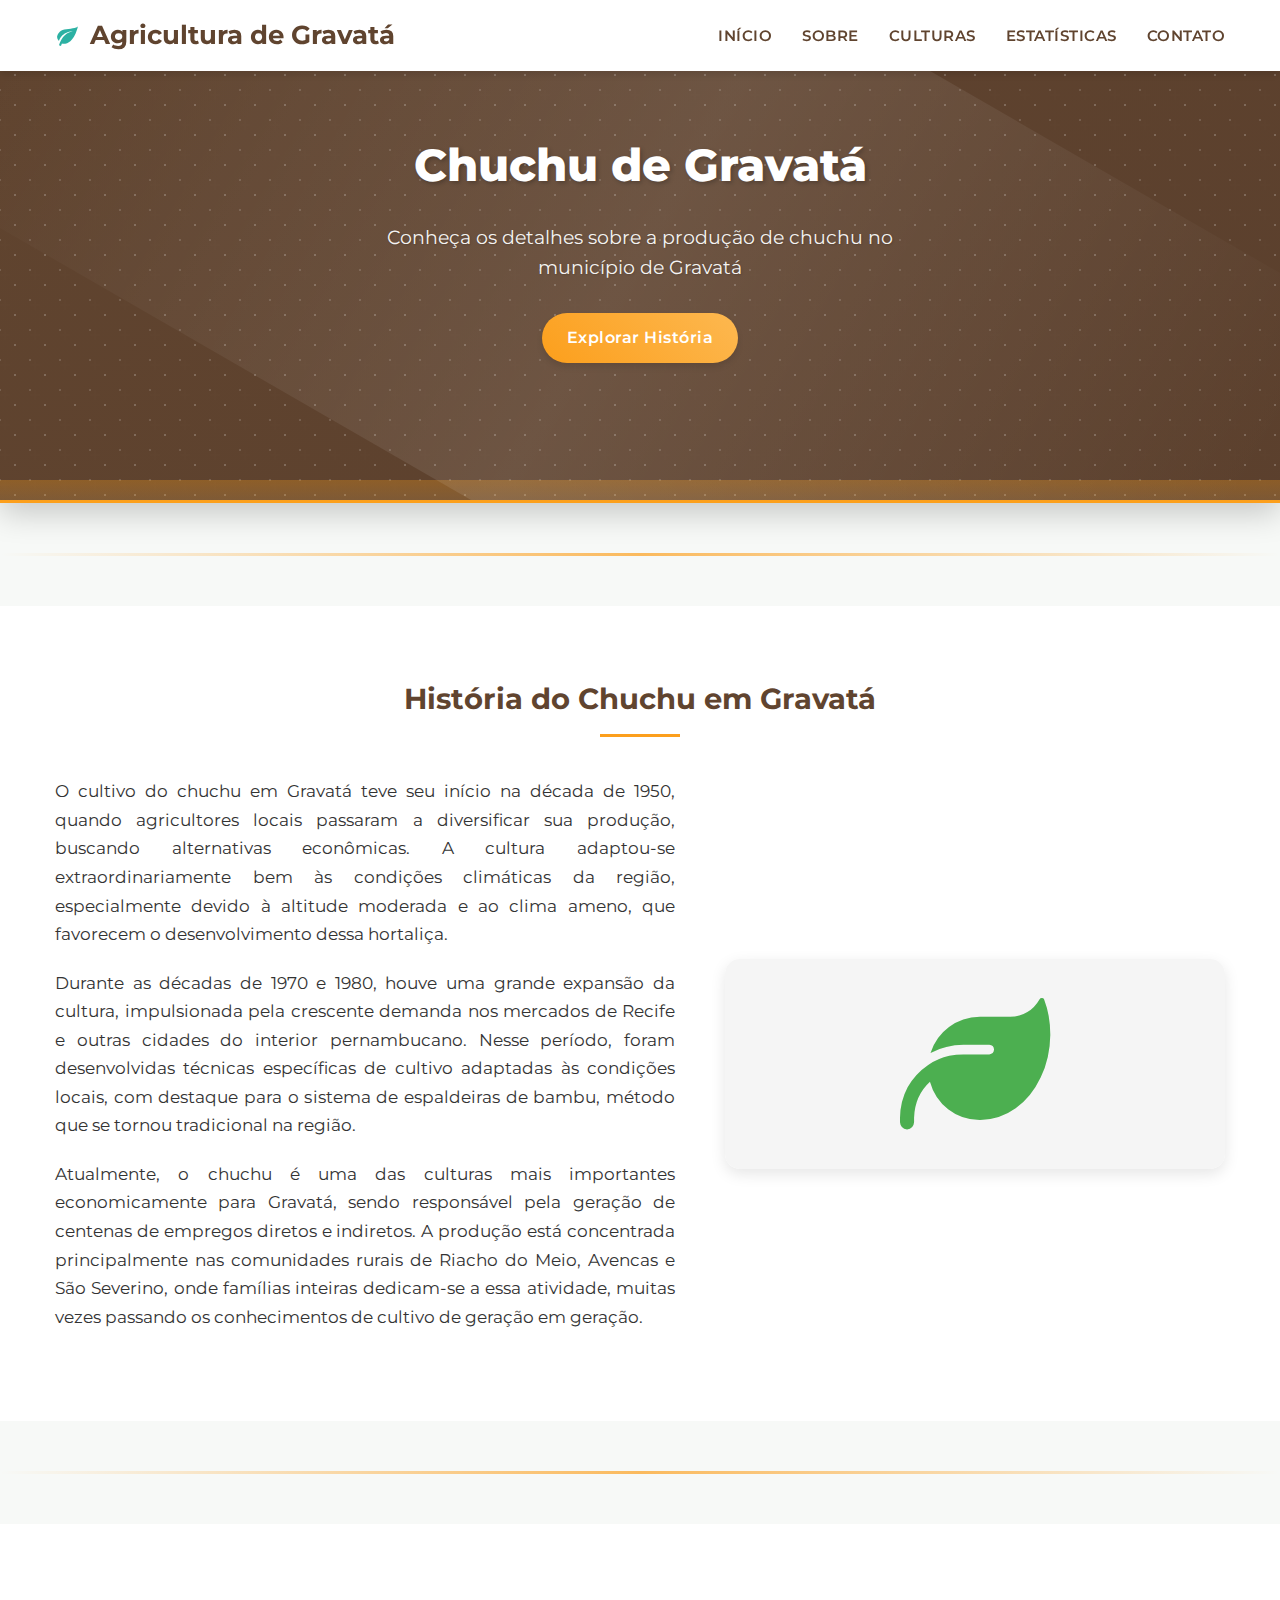
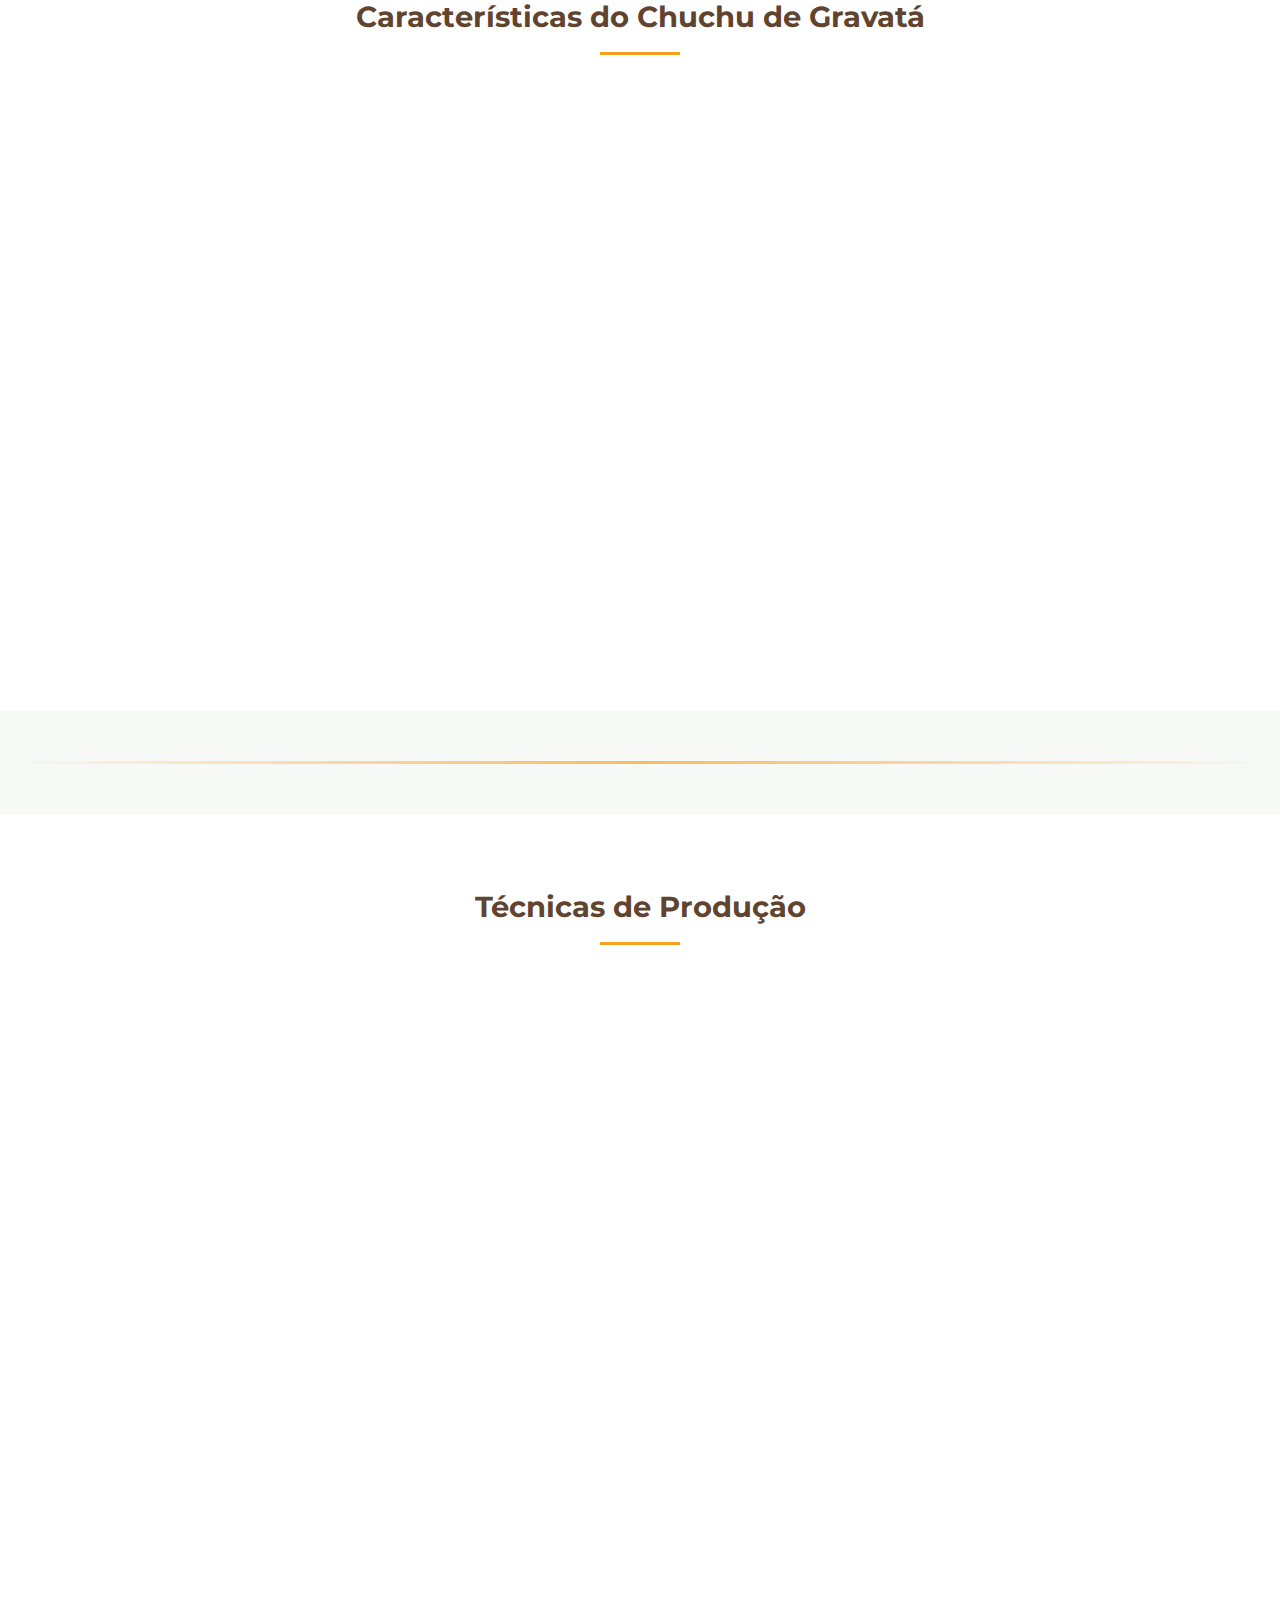
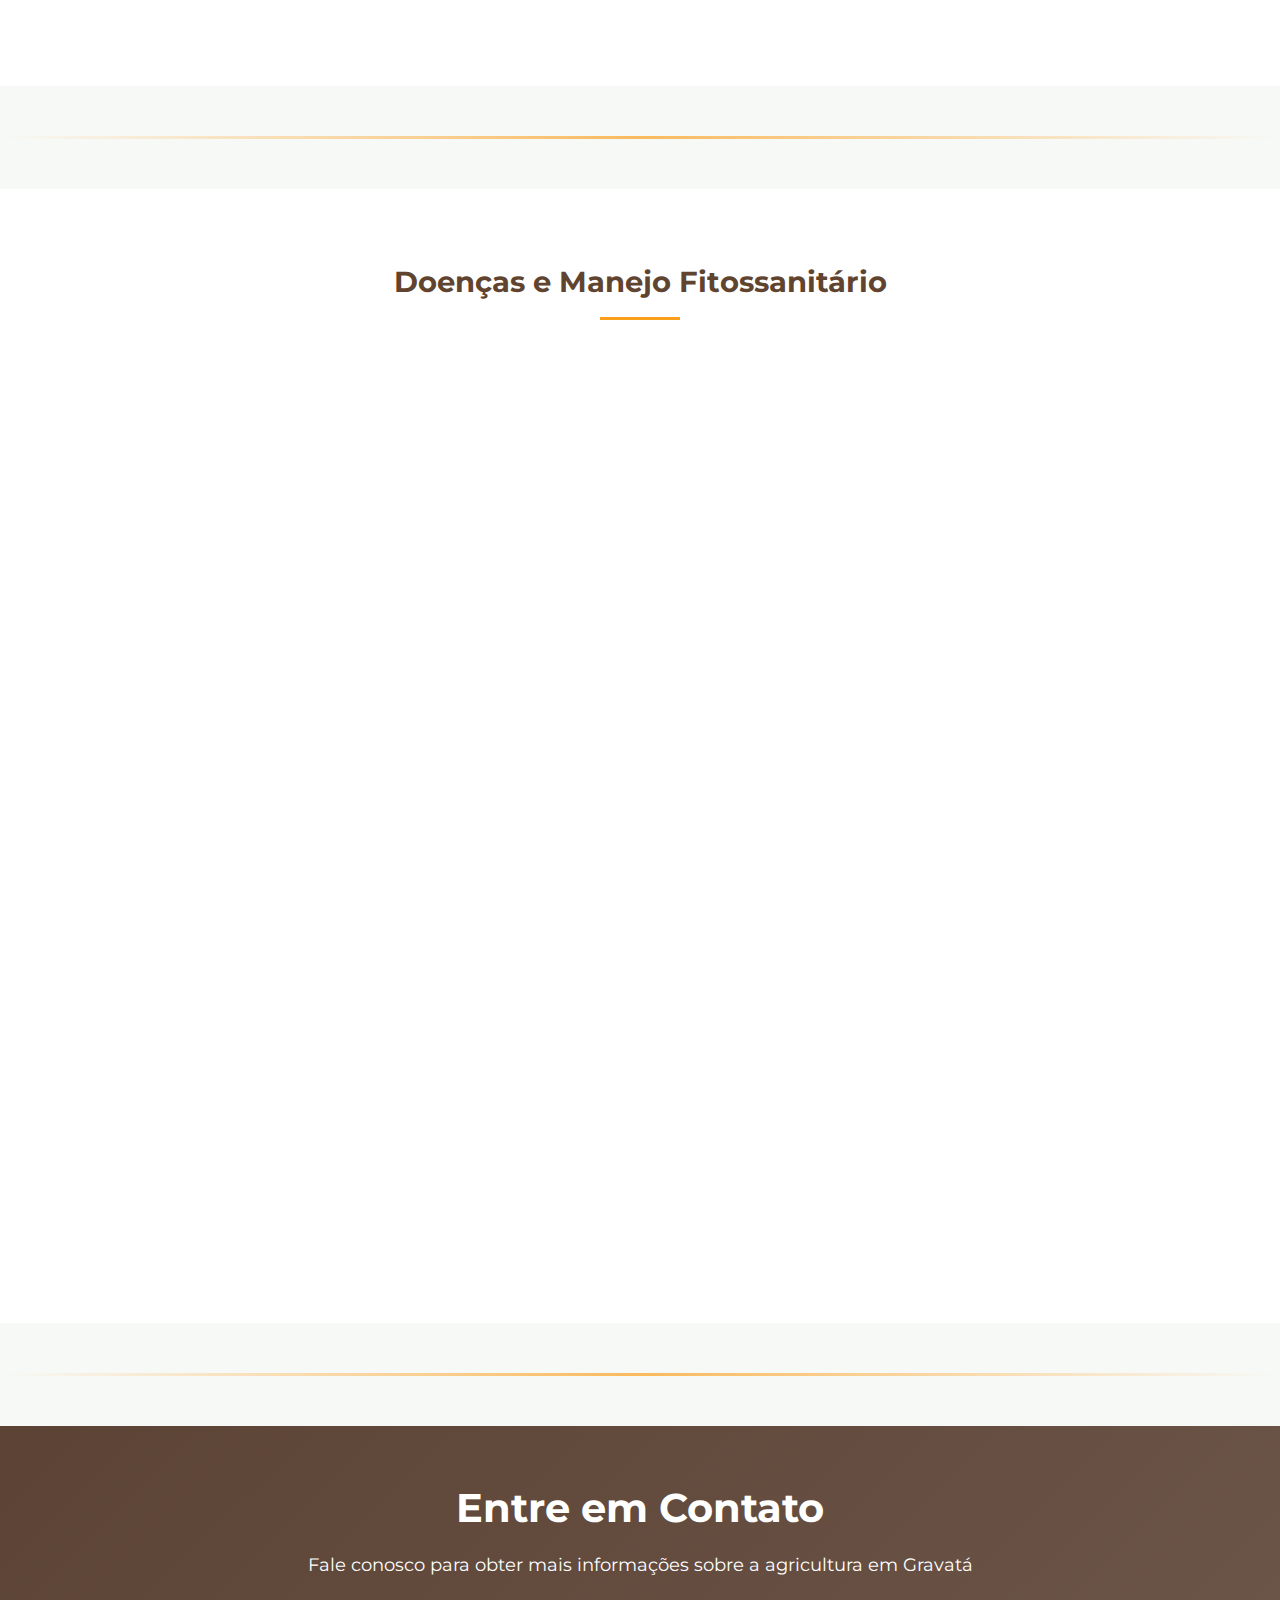
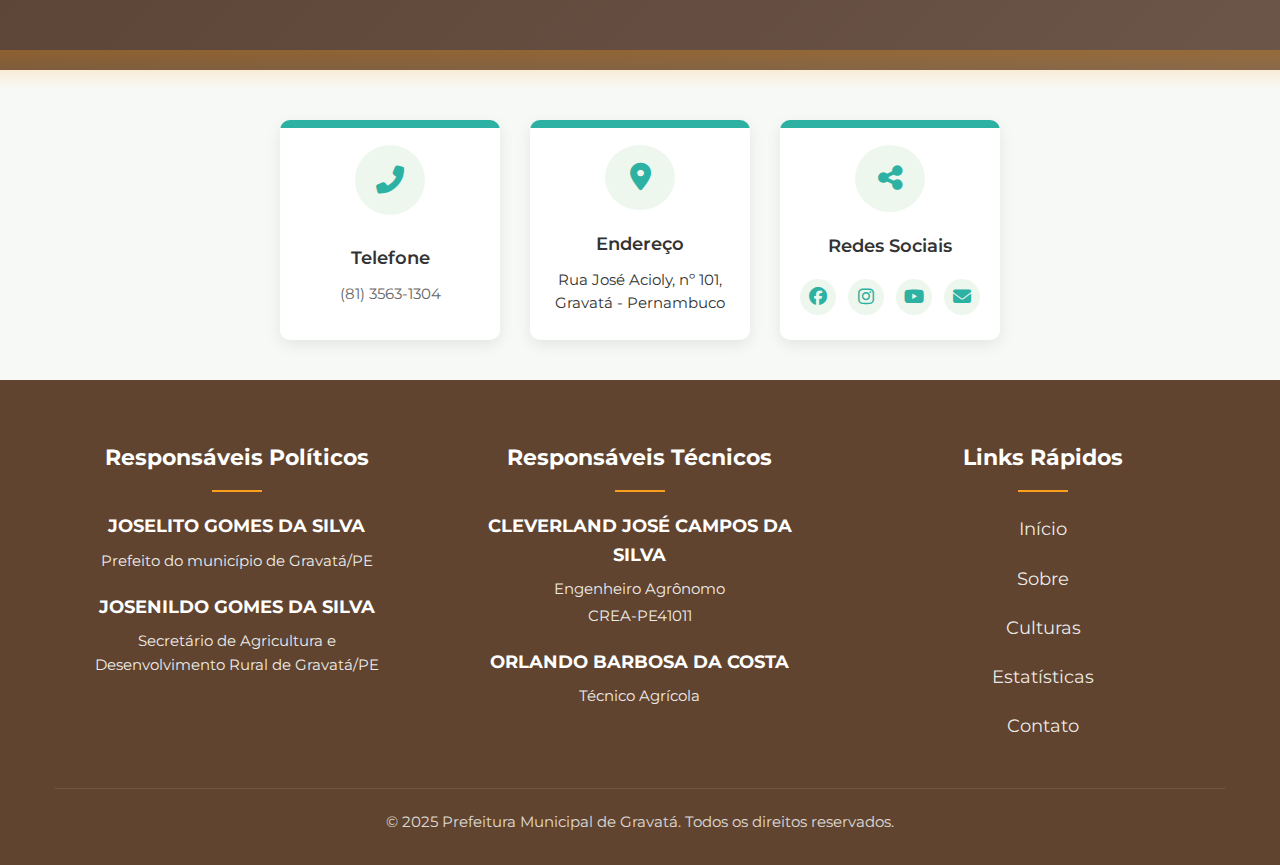
<file: chuchu.html>
<!DOCTYPE html>
<html lang="pt-BR">
<head>
    <meta charset="UTF-8">
    <meta name="viewport" content="width=device-width, initial-scale=1.0">
    <title>Chuchu - Agricultura de Gravatá</title>
    <link rel="stylesheet" href="../style.css">
    <link rel="stylesheet" href="../responsive.css">
    <link rel="stylesheet" href="https://cdnjs.cloudflare.com/ajax/libs/font-awesome/6.4.0/css/all.min.css">
    <link rel="preconnect" href="https://fonts.googleapis.com">
    <link rel="preconnect" href="https://fonts.gstatic.com" crossorigin>
    <link href="https://fonts.googleapis.com/css2?family=Montserrat:wght@300;400;500;600;700&display=swap" rel="stylesheet">
</head>
<body>
    <header>
        <div class="container">
            <div class="logo">
                <a href="../index.html" style="text-decoration: none; color: inherit;">
                    <h1><span class="leaf"></span> Agricultura de Gravatá</h1>
                </a>
            </div>
            <nav>
                <div class="mobile-toggle">
                    <span></span>
                    <span></span>
                    <span></span>
                </div>
                <ul class="navigation-links">
                    <li><a href="../index.html#inicio">Início</a></li>
                    <li><a href="../index.html#sobre">Sobre</a></li>
                    <li><a href="../index.html#culturas">Culturas</a></li>
                    <li><a href="../index.html#estatisticas">Estatísticas</a></li>
                    <li><a href="../index.html#contato">Contato</a></li>
                </ul>
            </nav>
        </div>
    </header>
    
    <div class="nav-overlay"></div>

    <section id="inicio" class="hero">
        <div class="container">
            <div class="hero-content animate-on-scroll fade-in">
                <h1>Chuchu de Gravatá</h1>
                <p>Conheça os detalhes sobre a produção de chuchu no município de Gravatá</p>
                <a href="#historia" class="btn btn-primary">Explorar História</a>
            </div>
        </div>
        <div class="banner-lights"></div>
        <div class="tech-dots"></div>
    </section>

    <div class="section-divider"></div>

    <section id="historia" class="about">
        <div class="container">
            <h2 class="section-title">História do Chuchu em Gravatá</h2>
            <div class="about-content animate-on-scroll slide-in">
                <div class="about-text">
                    <p>O cultivo do chuchu em Gravatá teve seu início na década de 1950, quando agricultores locais passaram a diversificar sua produção, buscando alternativas econômicas. A cultura adaptou-se extraordinariamente bem às condições climáticas da região, especialmente devido à altitude moderada e ao clima ameno, que favorecem o desenvolvimento dessa hortaliça.</p>
                    
                    <p>Durante as décadas de 1970 e 1980, houve uma grande expansão da cultura, impulsionada pela crescente demanda nos mercados de Recife e outras cidades do interior pernambucano. Nesse período, foram desenvolvidas técnicas específicas de cultivo adaptadas às condições locais, com destaque para o sistema de espaldeiras de bambu, método que se tornou tradicional na região.</p>
                    
                    <p>Atualmente, o chuchu é uma das culturas mais importantes economicamente para Gravatá, sendo responsável pela geração de centenas de empregos diretos e indiretos. A produção está concentrada principalmente nas comunidades rurais de Riacho do Meio, Avencas e São Severino, onde famílias inteiras dedicam-se a essa atividade, muitas vezes passando os conhecimentos de cultivo de geração em geração.</p>
                </div>
                <div class="about-image">
                    <div class="image-placeholder">
                        <i class="fas fa-leaf" style="font-size: 150px; color: #4CAF50; display: flex; justify-content: center; align-items: center; height: 100%; width: 100%; background-color: #f5f5f5; border-radius: 10px; padding: 30px;"></i>
                    </div>
                </div>                
            </div>
        </div>
    </section>

    <div class="section-divider"></div>

    <section id="caracteristicas" class="about">
        <div class="container">
            <h2 class="section-title">Características do Chuchu de Gravatá</h2>
            <div class="about-content animate-on-scroll slide-in">
                <div class="about-image">
                    <div class="image-placeholder">
                        <i class="fas fa-carrot" style="font-size: 150px; color: #32CD32; display: flex; justify-content: center; align-items: center; height: 100%; width: 100%; background-color: #f5f5f5; border-radius: 10px; padding: 30px;"></i>
                    </div>
                </div>
                <div class="about-text">
                    <p>O chuchu cultivado em Gravatá destaca-se por suas características superiores de qualidade. Os frutos apresentam tamanho médio a grande, formato periforme, coloração verde-clara uniforme, textura firme e baixo teor de fibras, características muito apreciadas pelo mercado consumidor. O sabor suave e a polpa tenra são resultados das condições de cultivo específicas da região.</p>
                    
                    <p>As condições edafoclimáticas de Gravatá, como a altitude entre 450 e 800 metros, temperaturas médias entre 18°C e 25°C e precipitação bem distribuída ao longo do ano (com média anual de 1.100 mm), são ideais para o desenvolvimento dessa hortaliça. O solo predominantemente argiloso, com boa capacidade de retenção de água, também contribui para a qualidade da produção.</p>
                    
                    <p>O ciclo produtivo do chuchu em Gravatá é contínuo, com colheitas realizadas durante praticamente todo o ano, embora haja picos de produção entre os meses de março a junho e de setembro a novembro. Essa característica garante oferta regular ao mercado e proporciona fonte de renda constante para os produtores locais.</p>
                </div>
            </div>
        </div>
    </section>
    
    <div class="section-divider"></div>

    <section id="producao" class="about">
        <div class="container">
            <h2 class="section-title">Técnicas de Produção</h2>
            <div class="about-content animate-on-scroll slide-in">
                <div class="about-text">
                    <p>O sistema de produção de chuchu em Gravatá é caracterizado por técnicas tradicionais combinadas com práticas modernas de manejo. O plantio é realizado por meio de frutos-semente (chuchus maduros com brotos), selecionados de plantas produtivas e saudáveis. O espaçamento comumente utilizado é de 5 metros entre linhas e 3 metros entre plantas, permitindo uma densidade de aproximadamente 667 plantas por hectare.</p>
                    
                    <p>As estruturas de suporte, conhecidas localmente como "caramanchões" ou "latadas", são construídas com bambu e arame, formando um sistema de espaldeiras que pode atingir até 2 metros de altura. Esse sistema permite melhor aproveitamento da área, facilita os tratos culturais e a colheita, além de favorecer a ventilação e insolação adequadas, reduzindo a incidência de doenças.</p>
                    
                    <p>A irrigação é realizada principalmente por gotejamento, método que economiza água e reduz a umidade nas folhas, prevenindo doenças fúngicas. A adubação segue recomendações baseadas em análises de solo, com aplicações orgânicas (esterco bovino e composto) complementadas por fertilizantes minerais. Os produtores locais também adotam rotação de culturas e pousio em algumas áreas, práticas que contribuem para a sustentabilidade da produção.</p>
                </div>
                <div class="about-image">
                    <div class="image-placeholder">
                        <i class="fas fa-seedling" style="font-size: 150px; color: #4CAF50; display: flex; justify-content: center; align-items: center; height: 100%; width: 100%; background-color: #f5f5f5; border-radius: 10px; padding: 30px;"></i>
                    </div>
                </div>                
            </div>
        </div>
    </section>

    <div class="section-divider"></div>

    <section id="doencas" class="about">
        <div class="container">
            <h2 class="section-title">Doenças e Manejo Fitossanitário</h2>
            <div class="about-content animate-on-scroll slide-in">
                <div class="about-image">
                    <div class="image-placeholder">
                        <i class="fas fa-bug" style="font-size: 150px; color: #8B4513; display: flex; justify-content: center; align-items: center; height: 100%; width: 100%; background-color: #f5f5f5; border-radius: 10px; padding: 30px;"></i>
                    </div>
                </div>
                <div class="about-text">
                    <p>O cultivo de chuchu em Gravatá enfrenta desafios fitossanitários que requerem manejo adequado para garantir a produtividade e qualidade dos frutos. Entre as principais doenças que afetam a cultura na região, destacam-se:</p>
                    
                    <ul style="margin-left: 20px; margin-bottom: 15px; line-height: 1.6;">
                        <li><strong>Míldio (Pseudoperonospora cubensis):</strong> Doença fúngica que provoca manchas amareladas nas folhas que evoluem para necrose. Em Gravatá, sua incidência é maior durante os períodos de maior umidade e temperaturas amenas, entre março e julho.</li>
                        <li><strong>Antracnose (Colletotrichum gloeosporioides):</strong> Causa lesões necróticas nos frutos e hastes, podendo comprometer seriamente a produção. É mais comum em períodos de chuvas intensas.</li>
                        <li><strong>Oídio (Sphaerotheca fuliginea):</strong> Caracteriza-se pelo crescimento de um mofo branco pulverulento sobre as folhas e hastes, ocorrendo principalmente nos períodos mais secos do ano.</li>
                        <li><strong>Murcha-bacteriana (Ralstonia solanacearum):</strong> Doença de difícil controle que causa murcha súbita das plantas, sendo transmitida pelo solo e água de irrigação contaminados.</li>
                    </ul>
                    
                    <p>Os produtores de Gravatá adotam um sistema de manejo integrado de pragas e doenças, priorizando medidas preventivas como: uso de mudas sadias; manejo adequado da irrigação, evitando excesso de umidade; espaçamento que favoreça a ventilação; eliminação de restos culturais; rotação de culturas em áreas com histórico de problemas; e monitoramento constante da lavoura para identificação precoce de problemas.</p>
                    
                    <p>Quando necessário, são utilizados produtos fitossanitários registrados para a cultura, sempre seguindo as recomendações técnicas e respeitando os períodos de carência. Nos últimos anos, tem crescido o uso de produtos biológicos e o controle alternativo, como caldas bordalesa e sulfocálcica, especialmente entre os produtores que buscam uma produção mais sustentável.</p>
                </div>                
            </div>
        </div>
    </section>

    <div class="section-divider"></div>

    <section id="contato" class="contact">
        <div class="contact-banner">
            <div class="container">
                <h2>Entre em Contato</h2>
                <p>Fale conosco para obter mais informações sobre a agricultura em Gravatá</p>
            </div>
            <div class="banner-lights"></div>
        </div>
        <div class="container">
            <div class="contact-cards">
                <div class="contact-card">
                    <div class="contact-card-icon">
                        <i class="fas fa-phone-alt"></i>
                    </div>
                    <div class="contact-card-info">
                        <h3>Telefone</h3>
                        <p><a href="tel:+558135631304">(81) 3563-1304</a></p>
                    </div>
                </div>
                
                <div class="contact-card">
                    <div class="contact-card-icon">
                        <i class="fas fa-map-marker-alt"></i>
                    </div>
                    <div class="contact-card-info">
                        <h3>Endereço</h3>
                        <p>Rua José Acioly, nº 101, Gravatá - Pernambuco</p>
                    </div>
                </div>

                <div class="contact-card">
                    <div class="contact-card-icon">
                        <i class="fas fa-share-alt"></i>
                    </div>
                    <div class="contact-card-info">
                        <h3>Redes Sociais</h3>
                        <div class="card-social-icons">
                            <a href="https://www.facebook.com/PrefeituraGravata/?locale=pt_BR" target="_blank" class="card-social-icon"><i class="fab fa-facebook"></i></a>
                            <a href="https://www.instagram.com/prefeituradegravata/" target="_blank" class="card-social-icon"><i class="fab fa-instagram"></i></a>
                            <a href="https://www.youtube.com/prefeituradegravataoficial" target="_blank" class="card-social-icon"><i class="fab fa-youtube"></i></a>
                            <a href="mailto:agricultura@gravata.pe.gov.br" class="card-social-icon"><i class="fas fa-envelope"></i></a>
                        </div>
                    </div>
                </div>
            </div>
        </div>
    </section>

    <footer>
        <div class="container">
            <div class="footer-content">
                <div class="footer-col">
                    <h4>Responsáveis Políticos</h4>
                    <hr class="footer-divider">
                    <div class="footer-autoridades">
                        <div class="footer-autoridade">
                            <strong>JOSELITO GOMES DA SILVA</strong>
                            <span class="footer-cargo">Prefeito do município de Gravatá/PE</span>
                        </div>
                        <div class="footer-autoridade">
                            <strong>JOSENILDO GOMES DA SILVA</strong>
                            <span class="footer-cargo">Secretário de Agricultura e Desenvolvimento Rural de Gravatá/PE</span>
                        </div>
                    </div>
                </div>
                
                <div class="footer-col">
                    <h4>Responsáveis Técnicos</h4>
                    <hr class="footer-divider">
                    <div class="footer-tecnicos">
                        <div class="footer-tecnico">
                            <strong>CLEVERLAND JOSÉ CAMPOS DA SILVA</strong>
                            <span class="footer-cargo">Engenheiro Agrônomo</span>
                            <span class="footer-cargo">CREA-PE41011</span>
                        </div>
                        <div class="footer-tecnico">
                            <strong>ORLANDO BARBOSA DA COSTA</strong>
                            <span class="footer-cargo">Técnico Agrícola</span>
                        </div>
                    </div>
                </div>
                
                <div class="footer-col">
                    <h4>Links Rápidos</h4>
                    <hr class="footer-divider">
                    <ul>
                        <li><a href="../index.html#inicio">Início</a></li>
                        <li><a href="../index.html#sobre">Sobre</a></li>
                        <li><a href="../index.html#culturas">Culturas</a></li>
                        <li><a href="../index.html#estatisticas">Estatísticas</a></li>
                        <li><a href="../index.html#contato">Contato</a></li>
                    </ul>
                </div>
            </div>
            <div class="footer-bottom">
                <p>&copy; 2025 Prefeitura Municipal de Gravatá. Todos os direitos reservados.</p>
            </div>
        </div>
    </footer>

    <!-- Scripts -->
    <script src="../main.js"></script>
</body>
</html>
</file>
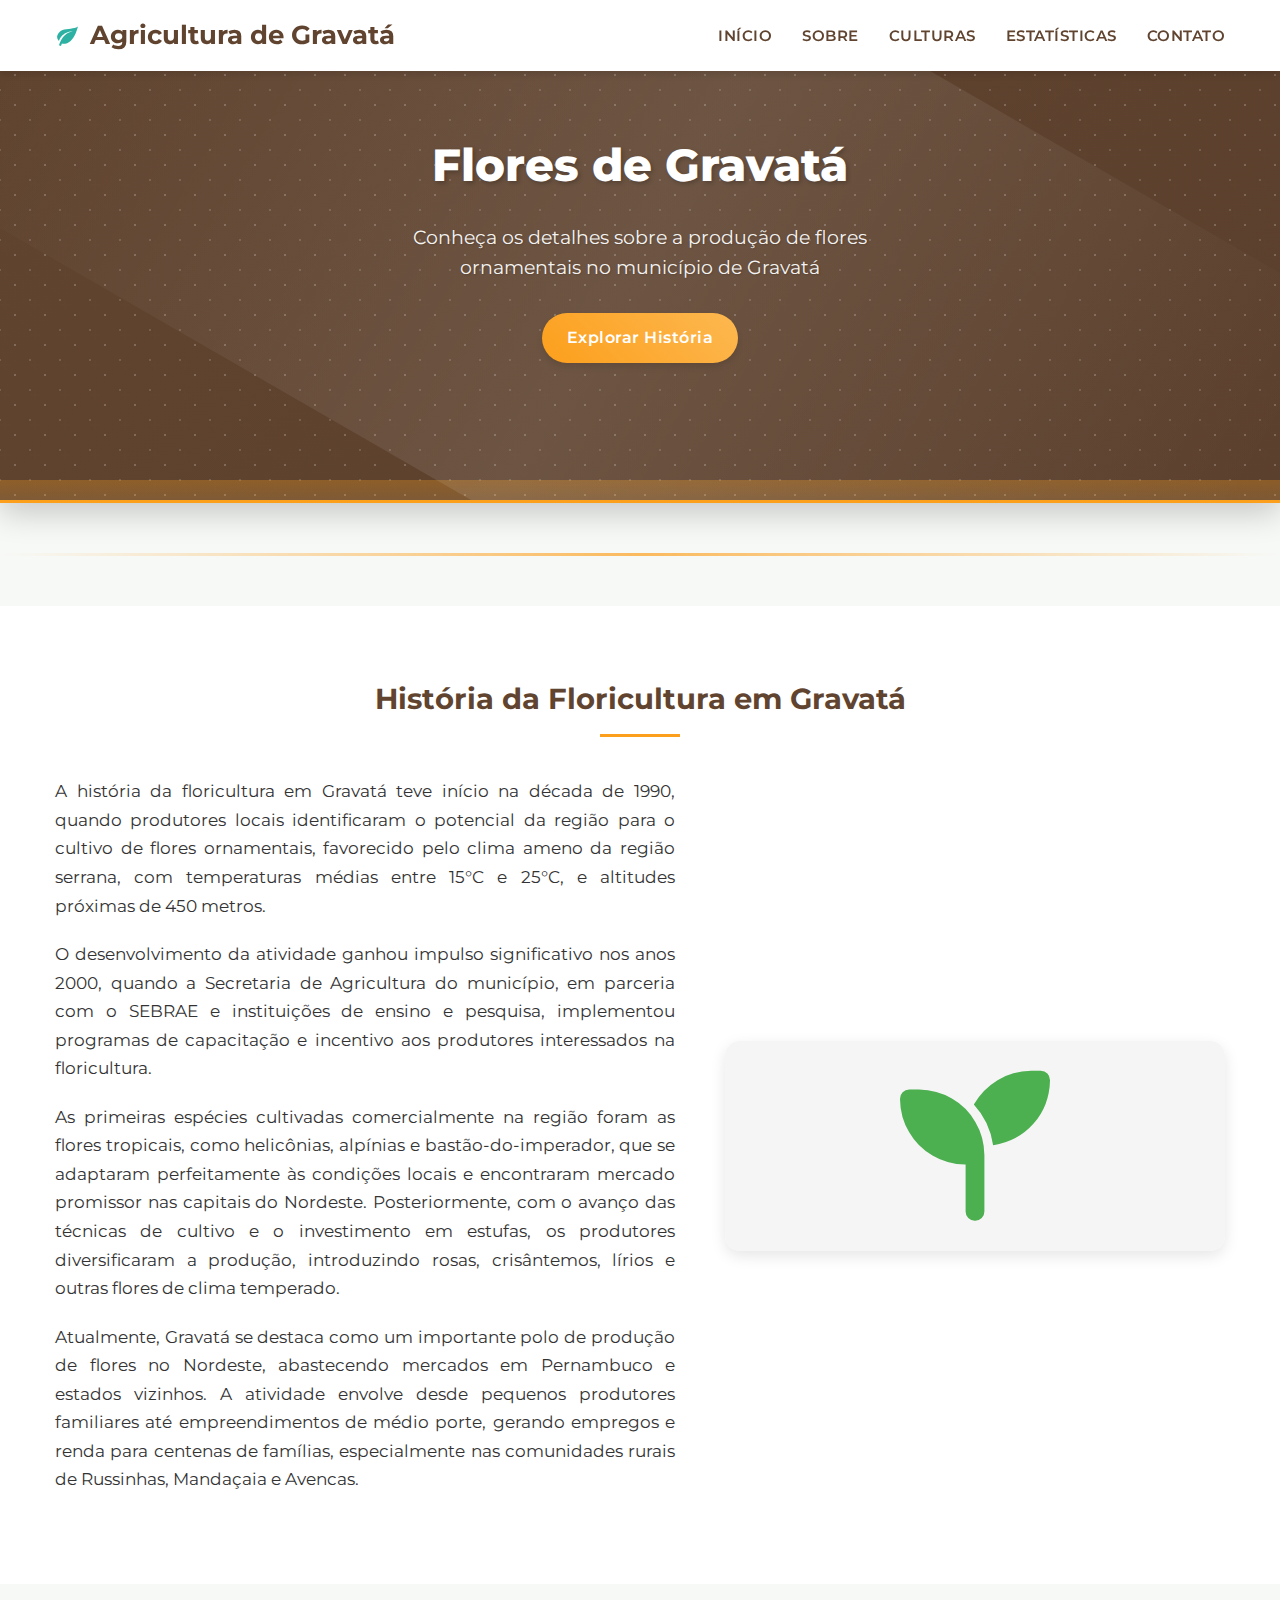
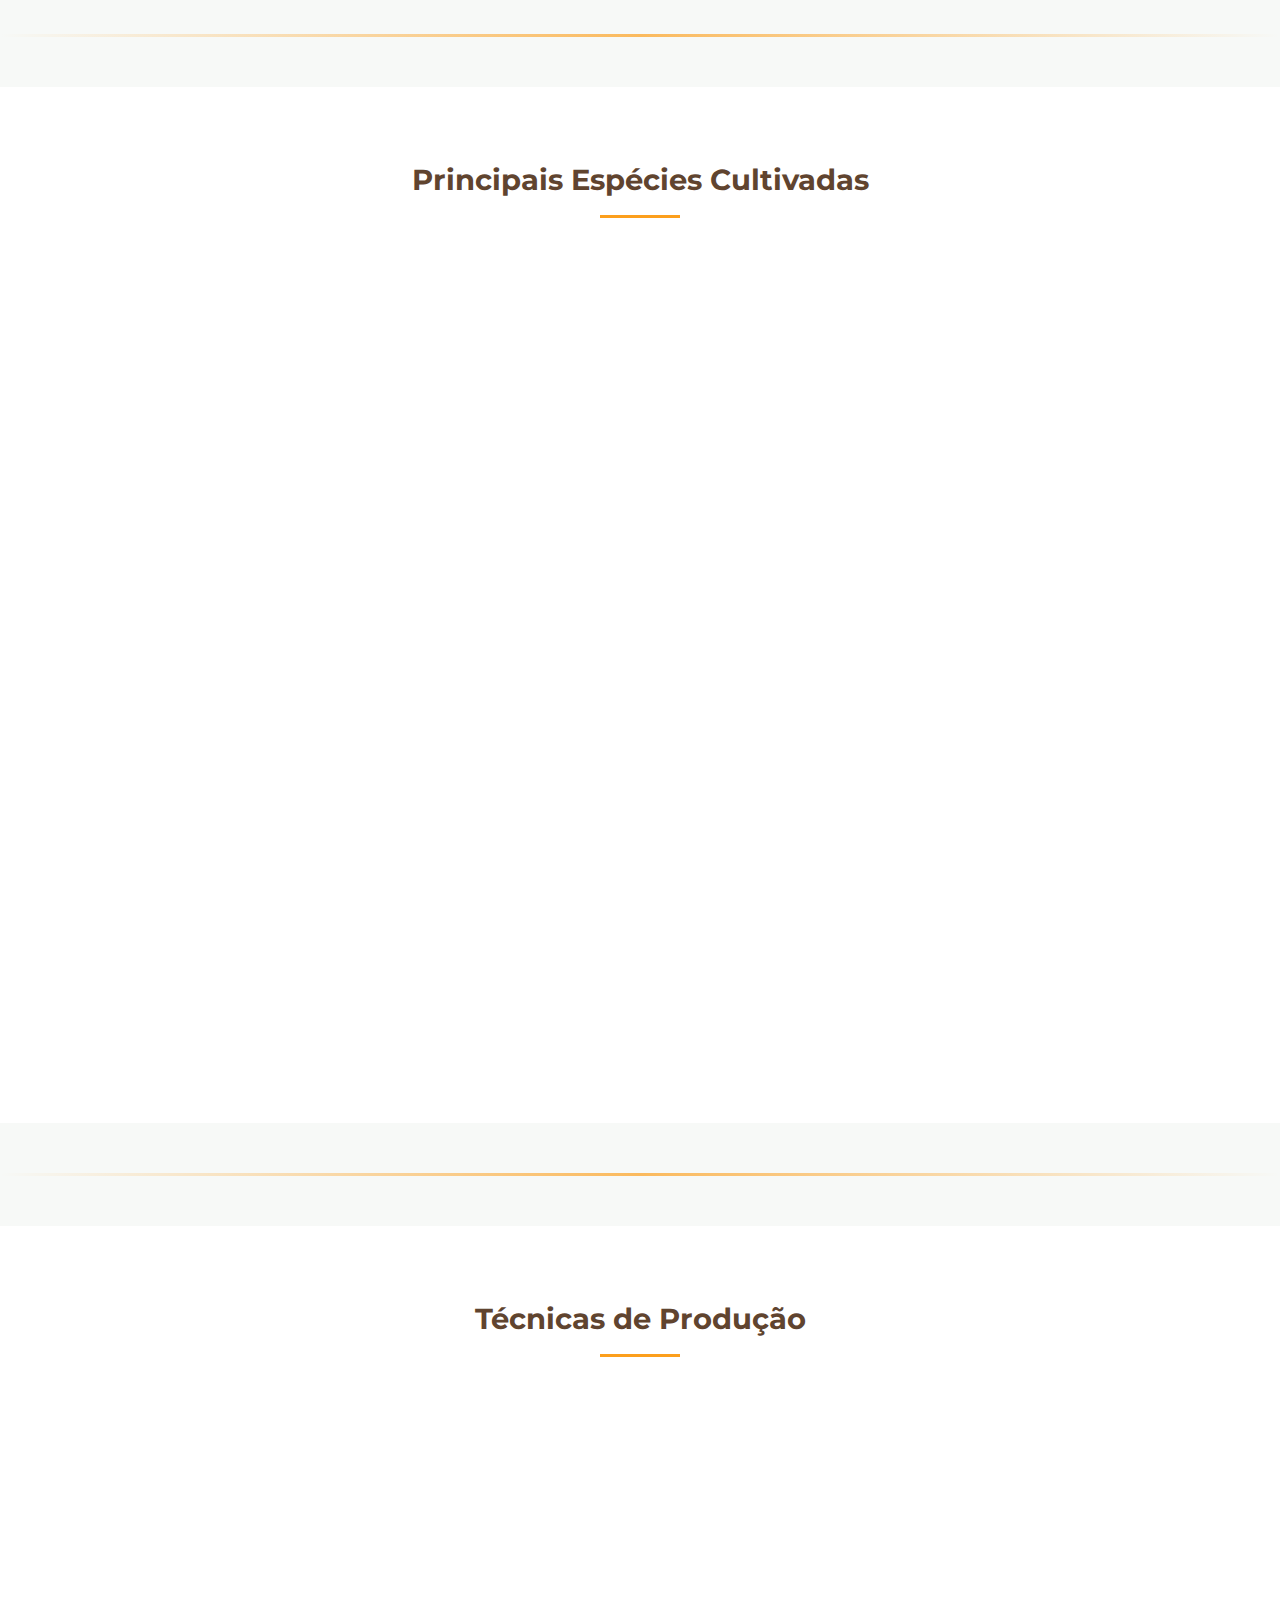
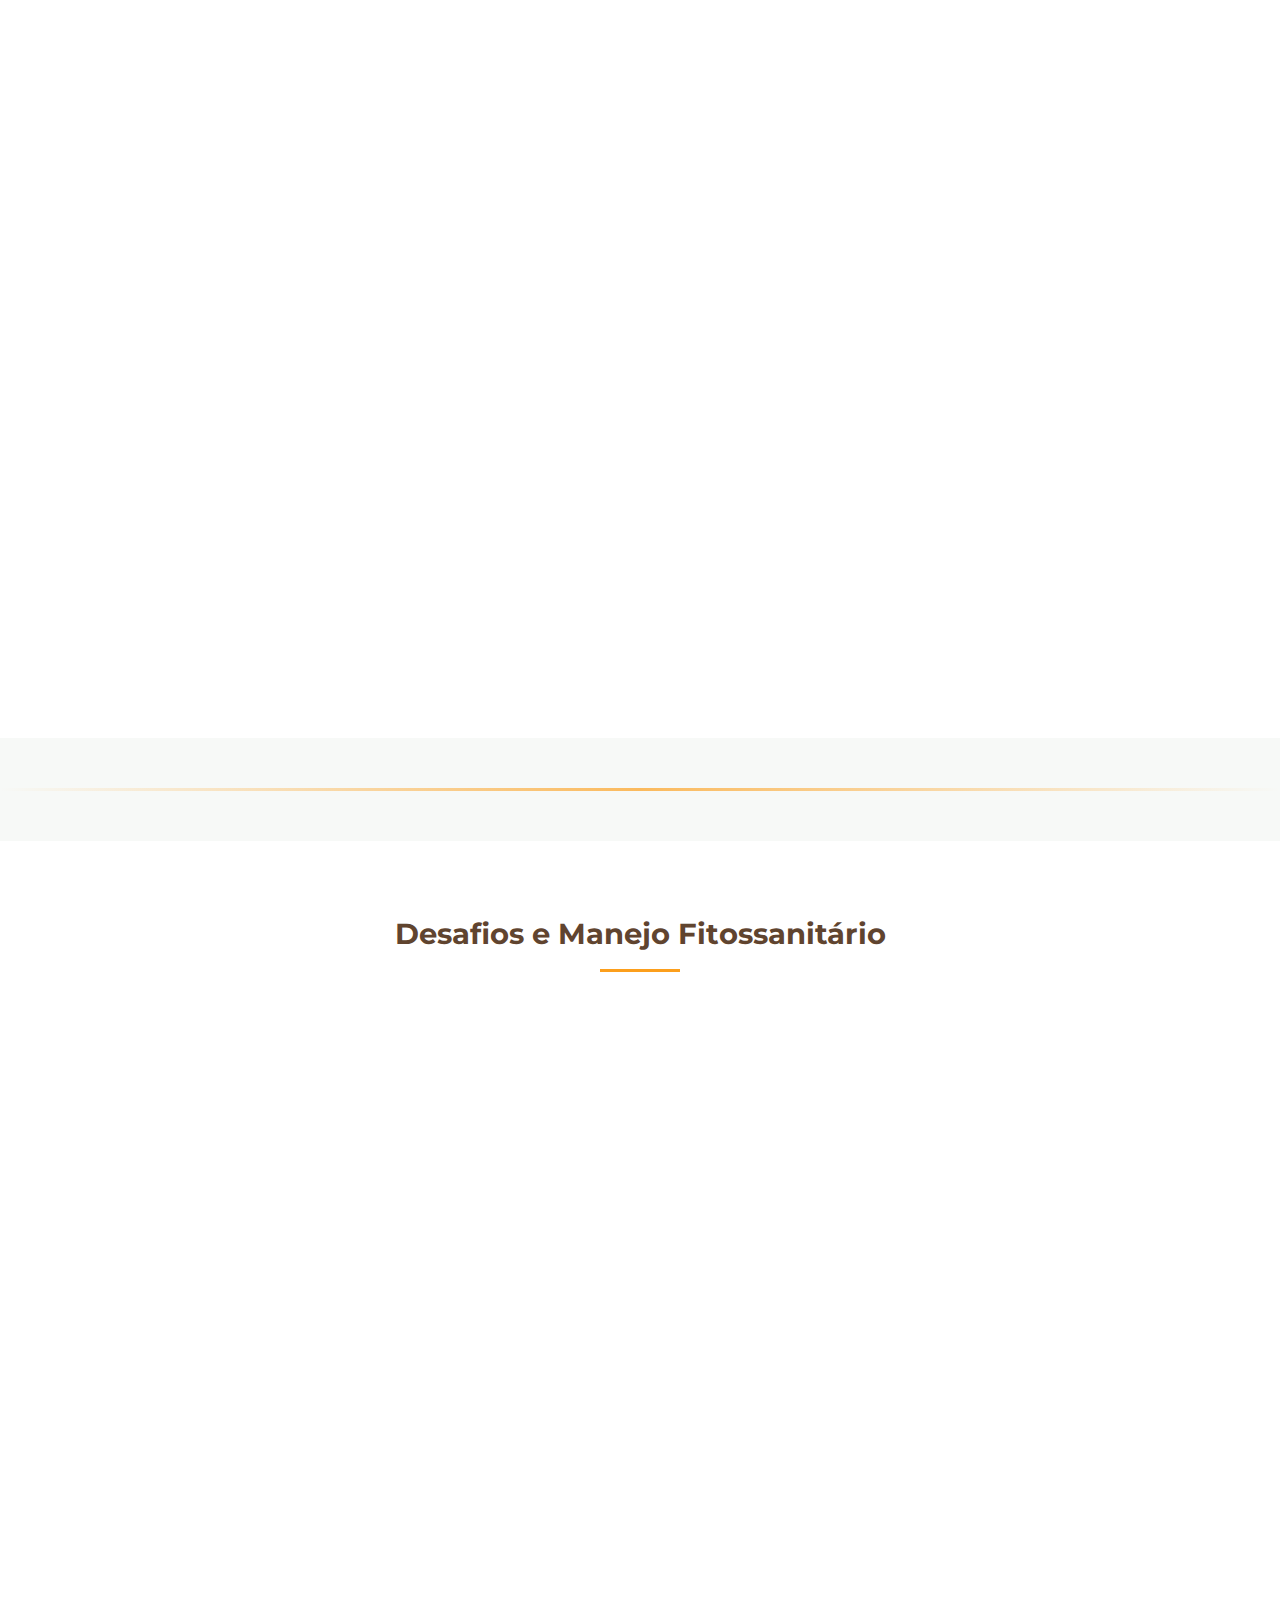
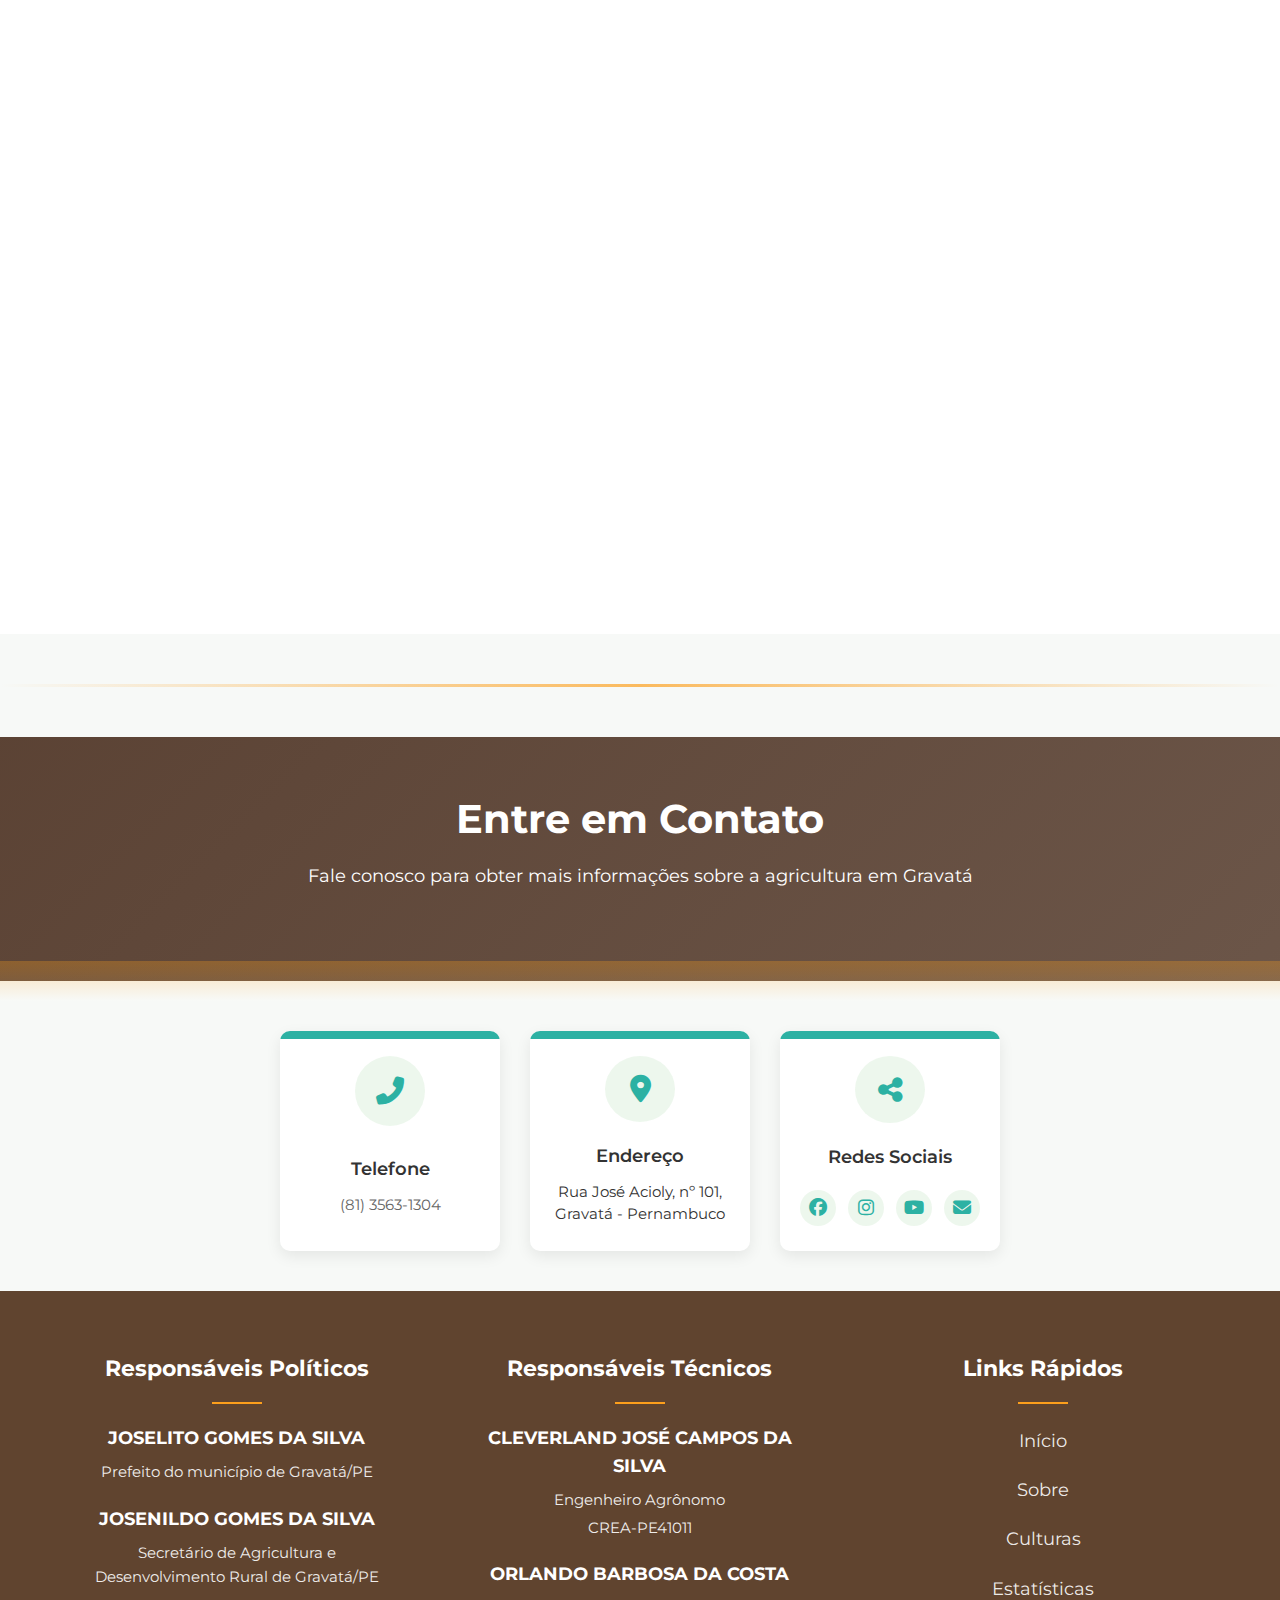
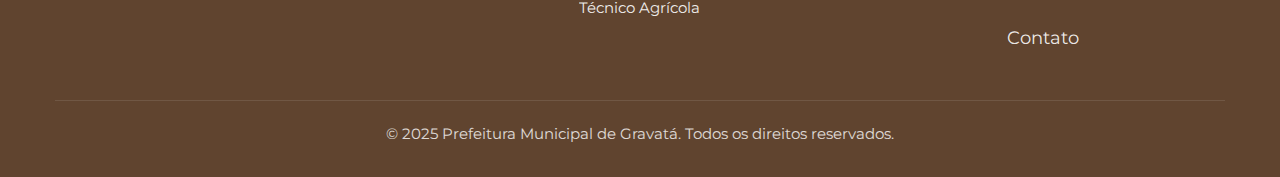
<file: flores.html>
<!DOCTYPE html>
<html lang="pt-BR">
<head>
    <meta charset="UTF-8">
    <meta name="viewport" content="width=device-width, initial-scale=1.0">
    <title>Flores - Agricultura de Gravatá</title>
    <link rel="stylesheet" href="../style.css">
    <link rel="stylesheet" href="../responsive.css">
    <link rel="stylesheet" href="https://cdnjs.cloudflare.com/ajax/libs/font-awesome/6.4.0/css/all.min.css">
    <link rel="preconnect" href="https://fonts.googleapis.com">
    <link rel="preconnect" href="https://fonts.gstatic.com" crossorigin>
    <link href="https://fonts.googleapis.com/css2?family=Montserrat:wght@300;400;500;600;700&display=swap" rel="stylesheet">
</head>
<body>
    <header>
        <div class="container">
            <div class="logo">
                <a href="../index.html" style="text-decoration: none; color: inherit;">
                    <h1><span class="leaf"></span> Agricultura de Gravatá</h1>
                </a>
            </div>
            <nav>
                <div class="mobile-toggle">
                    <span></span>
                    <span></span>
                    <span></span>
                </div>
                <ul class="navigation-links">
                    <li><a href="../index.html#inicio">Início</a></li>
                    <li><a href="../index.html#sobre">Sobre</a></li>
                    <li><a href="../index.html#culturas">Culturas</a></li>
                    <li><a href="../index.html#estatisticas">Estatísticas</a></li>
                    <li><a href="../index.html#contato">Contato</a></li>
                </ul>
            </nav>
        </div>
    </header>
    
    <div class="nav-overlay"></div>

    <section id="inicio" class="hero">
        <div class="container">
            <div class="hero-content animate-on-scroll fade-in">
                <h1>Flores de Gravatá</h1>
                <p>Conheça os detalhes sobre a produção de flores ornamentais no município de Gravatá</p>
                <a href="#historia" class="btn btn-primary">Explorar História</a>
            </div>
        </div>
        <div class="banner-lights"></div>
        <div class="tech-dots"></div>
    </section>

    <div class="section-divider"></div>

    <section id="historia" class="about">
        <div class="container">
            <h2 class="section-title">História da Floricultura em Gravatá</h2>
            <div class="about-content animate-on-scroll slide-in">
                <div class="about-text">
                    <p>A história da floricultura em Gravatá teve início na década de 1990, quando produtores locais identificaram o potencial da região para o cultivo de flores ornamentais, favorecido pelo clima ameno da região serrana, com temperaturas médias entre 15°C e 25°C, e altitudes próximas de 450 metros.</p>
                    
                    <p>O desenvolvimento da atividade ganhou impulso significativo nos anos 2000, quando a Secretaria de Agricultura do município, em parceria com o SEBRAE e instituições de ensino e pesquisa, implementou programas de capacitação e incentivo aos produtores interessados na floricultura.</p>
                    
                    <p>As primeiras espécies cultivadas comercialmente na região foram as flores tropicais, como helicônias, alpínias e bastão-do-imperador, que se adaptaram perfeitamente às condições locais e encontraram mercado promissor nas capitais do Nordeste. Posteriormente, com o avanço das técnicas de cultivo e o investimento em estufas, os produtores diversificaram a produção, introduzindo rosas, crisântemos, lírios e outras flores de clima temperado.</p>

                    <p>Atualmente, Gravatá se destaca como um importante polo de produção de flores no Nordeste, abastecendo mercados em Pernambuco e estados vizinhos. A atividade envolve desde pequenos produtores familiares até empreendimentos de médio porte, gerando empregos e renda para centenas de famílias, especialmente nas comunidades rurais de Russinhas, Mandaçaia e Avencas.</p>
                </div>
                <div class="about-image">
                    <div class="image-placeholder">
                        <i class="fas fa-seedling" style="font-size: 150px; color: #4CAF50; display: flex; justify-content: center; align-items: center; height: 100%; width: 100%; background-color: #f5f5f5; border-radius: 10px; padding: 30px;"></i>
                    </div>
                </div>                
            </div>
        </div>
    </section>

    <div class="section-divider"></div>

    <section id="caracteristicas" class="about">
        <div class="container">
            <h2 class="section-title">Principais Espécies Cultivadas</h2>
            <div class="about-content animate-on-scroll slide-in">
                <div class="about-image">
                    <div class="image-placeholder">
                        <i class="fas fa-spa" style="font-size: 150px; color: #FF6B6B; display: flex; justify-content: center; align-items: center; height: 100%; width: 100%; background-color: #f5f5f5; border-radius: 10px; padding: 30px;"></i>
                    </div>
                </div>
                <div class="about-text">
                    <p>A produção de flores em Gravatá é caracterizada pela diversidade de espécies, adaptadas às diferentes microregiões do município. Entre as principais flores cultivadas destacam-se:</p>
                    
                    <ul style="margin-left: 20px; margin-bottom: 15px; line-height: 1.6;">
                        <li><strong>Flores Tropicais:</strong> Helicônias (Heliconia spp.), Alpínias (Alpinia purpurata), Bastão-do-imperador (Etlingera elatior) e Gengibre ornamental (Zingiber spectabile) são cultivadas principalmente em áreas de menor altitude, onde as temperaturas são mais elevadas. Estas flores destacam-se pela rusticidade, menor necessidade de insumos e longa durabilidade pós-colheita.</li>
                        
                        <li><strong>Rosas:</strong> Cultivadas principalmente em estufas, as roseiras (Rosa spp.) produzem flores de alta qualidade, com variedades de cores que vão do vermelho intenso ao branco, passando por tons de rosa, amarelo e laranja. As variedades mais cultivadas são as híbridas de chá e as minirrosas.</li>
                        
                        <li><strong>Crisântemos:</strong> Produzidos tanto para corte quanto em vasos, os crisântemos (Chrysanthemum spp.) se adaptaram bem às condições locais, especialmente em áreas mais elevadas do município, onde as noites são mais frias.</li>
                        
                        <li><strong>Lírios:</strong> Os lírios (Lilium spp.) cultivados em Gravatá apresentam excelente qualidade, com hastes firmes e flores vistosas, sendo muito valorizados pelo mercado de decoração e arranjos florais.</li>
                        
                        <li><strong>Flores de Jardim:</strong> Espécies como gérberas (Gerbera jamesonii), girassóis ornamentais (Helianthus annuus) e zínias (Zinnia elegans) são cultivadas tanto para corte quanto para paisagismo.</li>
                    </ul>
                    
                    <p>Além destas, plantas ornamentais como samambaias, palmeiras e cactos também são produzidas em Gravatá, destinadas ao mercado de paisagismo e decoração de interiores. A diversidade de cultivos permite aos produtores atender diferentes segmentos do mercado e reduzir riscos climáticos e econômicos.</p>
                </div>
            </div>
        </div>
    </section>
    
    <div class="section-divider"></div>

    <section id="producao" class="about">
        <div class="container">
            <h2 class="section-title">Técnicas de Produção</h2>
            <div class="about-content animate-on-scroll slide-in">
                <div class="about-text">
                    <p>A produção de flores em Gravatá utiliza técnicas adaptadas às condições locais e às particularidades de cada espécie cultivada. Os sistemas produtivos variam desde cultivos a céu aberto, predominantes para flores tropicais, até produções em ambiente protegido, essenciais para espécies mais exigentes.</p>
                    
                    <p>O cultivo em estufas e telados é amplamente adotado para espécies como rosas, lírios e crisântemos, permitindo o controle das condições climáticas, especialmente proteção contra chuvas excessivas e radiação solar intensa. Estas estruturas variam desde modelos simples, cobertos com plástico agrícola, até estufas sofisticadas com sistemas automatizados de ventilação, sombreamento e irrigação.</p>
                    
                    <p>A irrigação é componente fundamental nos sistemas produtivos, sendo o gotejamento o método mais utilizado por sua eficiência e economia de água. Sistemas de fertirrigação permitem a aplicação de nutrientes de forma precisa e fracionada, otimizando o desenvolvimento das plantas e a qualidade das flores.</p>

                    <p>O manejo do solo inclui análises periódicas para orientar a correção e adubação, com ênfase na incorporação de matéria orgânica para melhorar as características físicas, químicas e biológicas. Muitos produtores adotam técnicas de compostagem e vermicompostagem, aproveitando resíduos vegetais da própria produção.</p>

                    <p>O controle fitossanitário segue princípios de manejo integrado, com monitoramento constante e preferência por métodos preventivos. O uso de agentes biológicos de controle tem aumentado, especialmente para o manejo de pragas como tripes, ácaros e pulgões. A transição para sistemas de produção mais sustentáveis é uma tendência crescente, com alguns produtores já certificados para produção orgânica.</p>
                </div>
                <div class="about-image">
                    <div class="image-placeholder">
                        <i class="fas fa-leaf" style="font-size: 150px; color: #2E8B57; display: flex; justify-content: center; align-items: center; height: 100%; width: 100%; background-color: #f5f5f5; border-radius: 10px; padding: 30px;"></i>
                    </div>
                </div>                
            </div>
        </div>
    </section>

    <div class="section-divider"></div>

    <section id="desafios" class="about">
        <div class="container">
            <h2 class="section-title">Desafios e Manejo Fitossanitário</h2>
            <div class="about-content animate-on-scroll slide-in">
                <div class="about-image">
                    <div class="image-placeholder">
                        <i class="fas fa-bug" style="font-size: 150px; color: #8B4513; display: flex; justify-content: center; align-items: center; height: 100%; width: 100%; background-color: #f5f5f5; border-radius: 10px; padding: 30px;"></i>
                    </div>
                </div>
                <div class="about-text">
                    <p>A produção de flores em Gravatá enfrenta desafios fitossanitários que requerem manejo adequado para garantir a qualidade e a produtividade dos cultivos. Entre os principais problemas que afetam a floricultura na região, destacam-se:</p>
                    
                    <ul style="margin-left: 20px; margin-bottom: 15px; line-height: 1.6;">
                        <li><strong>Fungos do solo:</strong> Fusarium, Pythium e Rhizoctonia são patógenos que causam podridões de raízes e caules, especialmente em condições de alta umidade e drenagem inadequada. O manejo preventivo inclui o uso de substratos esterilizados, rotação de culturas e aplicação de agentes de controle biológico.</li>
                        <li><strong>Oídio:</strong> Fungo que ataca principalmente roseiras e gérberas, causando um revestimento branco-acinzentado nas folhas. O controle envolve ventilação adequada, evitar molhamento foliar e, quando necessário, aplicação de fungicidas específicos.</li>
                        <li><strong>Botrytis:</strong> Causa manchas e podridões em flores e botões, especialmente em períodos de alta umidade e temperaturas amenas. A remoção de restos culturais e flores danificadas, associada à ventilação adequada, são medidas preventivas importantes.</li>
                        <li><strong>Tripes:</strong> Pequenos insetos que causam deformações e descoloração nas flores e folhas. O monitoramento com armadilhas adesivas e o controle biológico com ácaros predadores são estratégias eficazes de manejo.</li>
                        <li><strong>Ácaros:</strong> Causam danos às folhas, afetando a fotossíntese e a qualidade das flores. O controle preventivo inclui manutenção da umidade relativa adequada e liberação de ácaros predadores.</li>
                    </ul>
                    
                    <p>Para o manejo eficiente desses problemas fitossanitários, os produtores de Gravatá adotam uma abordagem integrada que inclui práticas preventivas e de controle. O monitoramento constante das plantações permite a detecção precoce de pragas e doenças, possibilitando intervenções oportunas e eficazes.</p>
                    
                    <p>As medidas preventivas incluem o uso de material propagativo sadio, manejo adequado da irrigação, ventilação apropriada em cultivos protegidos, nutrição equilibrada e eliminação de plantas doentes. A rotação de culturas e o intervalo entre plantios são práticas adotadas especialmente em cultivos de ciclo curto.</p>

                    <p>O controle biológico tem ganhado espaço nos sistemas produtivos, com utilização de microrganismos benéficos como Trichoderma, Bacillus e Beauveria, além de predadores naturais de pragas. Esta abordagem, associada ao uso criterioso de defensivos químicos registrados, tem proporcionado resultados satisfatórios no manejo fitossanitário da floricultura em Gravatá.</p>
                </div>                
            </div>
        </div>
    </section>

    <div class="section-divider"></div>

    <section id="contato" class="contact">
        <div class="contact-banner">
            <div class="container">
                <h2>Entre em Contato</h2>
                <p>Fale conosco para obter mais informações sobre a agricultura em Gravatá</p>
            </div>
            <div class="banner-lights"></div>
        </div>
        <div class="container">
            <div class="contact-cards">
                <div class="contact-card">
                    <div class="contact-card-icon">
                        <i class="fas fa-phone-alt"></i>
                    </div>
                    <div class="contact-card-info">
                        <h3>Telefone</h3>
                        <p><a href="tel:+558135631304">(81) 3563-1304</a></p>
                    </div>
                </div>
                
                <div class="contact-card">
                    <div class="contact-card-icon">
                        <i class="fas fa-map-marker-alt"></i>
                    </div>
                    <div class="contact-card-info">
                        <h3>Endereço</h3>
                        <p>Rua José Acioly, nº 101, Gravatá - Pernambuco</p>
                    </div>
                </div>

                <div class="contact-card">
                    <div class="contact-card-icon">
                        <i class="fas fa-share-alt"></i>
                    </div>
                    <div class="contact-card-info">
                        <h3>Redes Sociais</h3>
                        <div class="card-social-icons">
                            <a href="https://www.facebook.com/PrefeituraGravata/?locale=pt_BR" target="_blank" class="card-social-icon"><i class="fab fa-facebook"></i></a>
                            <a href="https://www.instagram.com/prefeituradegravata/" target="_blank" class="card-social-icon"><i class="fab fa-instagram"></i></a>
                            <a href="https://www.youtube.com/prefeituradegravataoficial" target="_blank" class="card-social-icon"><i class="fab fa-youtube"></i></a>
                            <a href="mailto:agricultura@gravata.pe.gov.br" class="card-social-icon"><i class="fas fa-envelope"></i></a>
                        </div>
                    </div>
                </div>
            </div>
        </div>
    </section>

    <footer>
        <div class="container">
            <div class="footer-content">
                <div class="footer-col">
                    <h4>Responsáveis Políticos</h4>
                    <hr class="footer-divider">
                    <div class="footer-autoridades">
                        <div class="footer-autoridade">
                            <strong>JOSELITO GOMES DA SILVA</strong>
                            <span class="footer-cargo">Prefeito do município de Gravatá/PE</span>
                        </div>
                        <div class="footer-autoridade">
                            <strong>JOSENILDO GOMES DA SILVA</strong>
                            <span class="footer-cargo">Secretário de Agricultura e Desenvolvimento Rural de Gravatá/PE</span>
                        </div>
                    </div>
                </div>
                
                <div class="footer-col">
                    <h4>Responsáveis Técnicos</h4>
                    <hr class="footer-divider">
                    <div class="footer-tecnicos">
                        <div class="footer-tecnico">
                            <strong>CLEVERLAND JOSÉ CAMPOS DA SILVA</strong>
                            <span class="footer-cargo">Engenheiro Agrônomo</span>
                            <span class="footer-cargo">CREA-PE41011</span>
                        </div>
                        <div class="footer-tecnico">
                            <strong>ORLANDO BARBOSA DA COSTA</strong>
                            <span class="footer-cargo">Técnico Agrícola</span>
                        </div>
                    </div>
                </div>
                
                <div class="footer-col">
                    <h4>Links Rápidos</h4>
                    <hr class="footer-divider">
                    <ul>
                        <li><a href="../index.html#inicio">Início</a></li>
                        <li><a href="../index.html#sobre">Sobre</a></li>
                        <li><a href="../index.html#culturas">Culturas</a></li>
                        <li><a href="../index.html#estatisticas">Estatísticas</a></li>
                        <li><a href="../index.html#contato">Contato</a></li>
                    </ul>
                </div>
            </div>
            <div class="footer-bottom">
                <p>&copy; 2025 Prefeitura Municipal de Gravatá. Todos os direitos reservados.</p>
            </div>
        </div>
    </footer>

    <!-- Scripts -->
    <script src="../main.js"></script>
</body>
</html>
</file>
<file: style.css>
/* 
* Agricultura de Gravatá - Main Styles
* Cores oficiais da Prefeitura de Gravatá:
* - Verde: #2CB1A3
* - Vermelho: #EB3C3B
* - Marrom: #60442F
* - Amarelo: #FC9F1C
*/

/* Global Styles */
* {
    margin: 0;
    padding: 0;
    box-sizing: border-box;
}

:root {
    --primary-color: #60442F; /* Marrom como cor primária */
    --secondary-color: #FC9F1C; /* Amarelo como cor secundária */
    --primary-green: #2CB1A3;
    --dark-green: #1b8a80;
    --light-green: #5ec8bd;
    --primary-red: #EB3C3B;
    --primary-brown: #60442F;
    --stylish-brown: #53392A; /* Tom de marrom mais escuro e estilizado */
    --light-brown: #8a6344;
    --primary-yellow: #FC9F1C;
    --light-yellow: #fdb850;
    --white: #FFFFFF;
    --light-gray: #F5F5F5;
    --text-dark: #333;
    --text-light: #fff;
    --shadow: 0 4px 6px rgba(0, 0, 0, 0.1);
    --shadow-lg: 0 10px 25px rgba(0, 0, 0, 0.15);
    --shadow-tech: 0 5px 15px rgba(96, 68, 47, 0.25);
    --gradient-tech: linear-gradient(135deg, #53392A 0%, #8a6344 50%, #53392A 100%);
    --gradient-banner: linear-gradient(135deg, rgba(83, 57, 42, 0.95) 0%, rgba(83, 57, 42, 0.85) 100%);
    --bg-light: #f7f9f7;
    --shadow-sm: 0 2px 5px rgba(0,0,0,0.1);
    --shadow-md: 0 5px 15px rgba(0,0,0,0.1);
}

/* Animações */
@keyframes fadeIn {
    from { opacity: 0; }
    to { opacity: 1; }
}

@keyframes slideInRight {
    from { 
        opacity: 0;
        transform: translateX(-50px);
    }
    to { 
        opacity: 1;
        transform: translateX(0);
    }
}

@keyframes slideInLeft {
    from { 
        opacity: 0;
        transform: translateX(50px);
    }
    to { 
        opacity: 1;
        transform: translateX(0);
    }
}

@keyframes slideInUp {
    from { 
        opacity: 0;
        transform: translateY(50px);
    }
    to { 
        opacity: 1;
        transform: translateY(0);
    }
}

@keyframes pulse {
    0% {
        transform: scale(1);
        box-shadow: 0 5px 15px rgba(0, 0, 0, 0.1);
    }
    50% {
        transform: scale(1.05);
        box-shadow: 0 10px 25px rgba(0, 0, 0, 0.2);
    }
    100% {
        transform: scale(1);
        box-shadow: 0 5px 15px rgba(0, 0, 0, 0.1);
    }
}

@keyframes floatAnimation {
    0% { 
        transform: translateY(0px);
        box-shadow: 0 25px 45px rgba(0, 0, 0, 0.2);
    }
    50% { 
        transform: translateY(-15px);
        box-shadow: 0 30px 50px rgba(0, 0, 0, 0.3);
    }
    100% { 
        transform: translateY(0px);
        box-shadow: 0 25px 45px rgba(0, 0, 0, 0.2);
    }
}

@keyframes gradientBg {
    0% { background-position: 0% 50%; }
    50% { background-position: 100% 50%; }
    100% { background-position: 0% 50%; }
}

@keyframes bannerLights {
    0% { background-position: -100% 0; opacity: 0.3; }
    50% { opacity: 0.8; }
    100% { background-position: 200% 0; opacity: 0.3; }
}

@keyframes shimmer {
    0% { transform: translateX(-100%); }
    100% { transform: translateX(100%); }
}

/* Estilos básicos */
body {
    font-family: 'Montserrat', sans-serif;
    color: var(--text-dark);
    background-color: var(--bg-light);
    line-height: 1.6;
    overflow-x: hidden;
}

h1, h2, h3, h4, h5, h6 {
    font-weight: 700;
    margin-bottom: 15px;
    color: var(--primary-color);
}

p {
    margin-bottom: 20px;
    font-size: 1.05rem;
    color: #ffffff;
    line-height: 1.7;
}

a {
    text-decoration: none;
    color: var(--primary-color);
    transition: all 0.3s ease;
}

a:hover {
    color: var(--secondary-color);
}

.container {
    width: 100%;
    max-width: 1200px;
    margin: 0 auto;
    padding: 0 15px;
    text-align: center;
}

/* Header e Navegação */
header {
    background-color: white;
    box-shadow: var(--shadow);
    position: fixed;
    width: 100%;
    top: 0;
    z-index: 1000;
    padding: 15px 0;
    transition: all 0.3s ease;
}

header.scrolled {
    padding: 10px 0;
    box-shadow: 0 5px 15px rgba(0, 0, 0, 0.1);
}

header .container {
    display: flex;
    justify-content: space-between;
    align-items: center;
}

.logo h1 {
    font-size: 1.6rem;
    font-weight: 700;
    color: var(--primary-color);
    margin: 0;
    display: flex;
    align-items: center;
}

.leaf {
    display: inline-block;
    width: 25px;
    height: 25px;
    margin-right: 10px;
    background-color: var(--primary-green);
    mask-image: url("data:image/svg+xml,%3Csvg xmlns='http://www.w3.org/2000/svg' viewBox='0 0 24 24'%3E%3Cpath d='M17,8C8,10 5.9,16.17 3.82,21.34L5.71,22L6.66,19.7C7.14,19.87 7.64,20 8,20C19,20 22,3 22,3C21,5 14,5.25 9,6.25C4,7.25 2,11.5 2,13.5C2,15.5 3.75,17.25 3.75,17.25C7,8 17,8 17,8Z'/%3E%3C/svg%3E");
    -webkit-mask-image: url("data:image/svg+xml,%3Csvg xmlns='http://www.w3.org/2000/svg' viewBox='0 0 24 24'%3E%3Cpath d='M17,8C8,10 5.9,16.17 3.82,21.34L5.71,22L6.66,19.7C7.14,19.87 7.64,20 8,20C19,20 22,3 22,3C21,5 14,5.25 9,6.25C4,7.25 2,11.5 2,13.5C2,15.5 3.75,17.25 3.75,17.25C7,8 17,8 17,8Z'/%3E%3C/svg%3E");
    mask-size: contain;
    -webkit-mask-size: contain;
    mask-repeat: no-repeat;
    -webkit-mask-repeat: no-repeat;
    mask-position: center;
    -webkit-mask-position: center;
}

nav ul {
    display: flex;
    list-style: none;
}

nav ul li {
    margin-left: 30px;
}

nav ul li a {
    font-weight: 600;
    color: var(--primary-color);
    position: relative;
    padding-bottom: 5px;
    font-size: 0.95rem;
    text-transform: uppercase;
    letter-spacing: 0.5px;
}

nav ul li a:hover {
    color: var(--secondary-color);
}

nav ul li a::after {
    content: '';
    position: absolute;
    bottom: 0;
    left: 0;
    width: 0;
    height: 2px;
    background-color: var(--secondary-color);
    transition: width 0.3s ease;
}

nav ul li a:hover::after {
    width: 100%;
}

/* Menu Mobile e Navegação */
.mobile-toggle {
    display: none;
    flex-direction: column;
    justify-content: space-between;
    width: 30px;
    height: 21px;
    cursor: pointer;
    z-index: 1000;
    position: relative;
}

.mobile-toggle span {
    display: block;
    height: 3px;
    width: 100%;
    background-color: var(--primary-green);
    border-radius: 3px;
    transition: all 0.3s ease;
    position: absolute;
    left: 0;
}

.mobile-toggle span:nth-child(1) {
    top: 0;
}

.mobile-toggle span:nth-child(2) {
    top: 9px;
}

.mobile-toggle span:nth-child(3) {
    top: 18px;
}

.nav-overlay {
    position: fixed;
    top: 0;
    left: 0;
    right: 0;
    bottom: 0;
    background-color: rgba(0, 0, 0, 0.7);
    z-index: 90;
    opacity: 0;
    pointer-events: none;
    transition: opacity 0.3s ease;
}

.nav-overlay.active {
    opacity: 1;
    pointer-events: all;
}

@media (max-width: 991px) {
    .mobile-toggle {
        display: flex;
    }
    
    .navigation-links {
        position: fixed;
        top: 0;
        right: -300px;
        width: 280px;
        height: 100vh;
        background-color: white;
        flex-direction: column;
        padding: 80px 30px 30px;
        z-index: 100;
        box-shadow: -5px 0 15px rgba(0, 0, 0, 0.1);
        transition: right 0.3s ease;
    }
    
    .navigation-links.active {
        right: 0;
    }
    
    .navigation-links li {
        margin: 0 0 20px 0;
    }
    
    body.menu-open {
        overflow: hidden;
    }
    
    /* Normal state (hamburger) */
    .mobile-toggle span:nth-child(1) {
        transform: rotate(0);
        top: 0;
    }
    
    .mobile-toggle span:nth-child(2) {
        opacity: 1;
    }
    
    .mobile-toggle span:nth-child(3) {
        transform: rotate(0);
        top: 18px;
    }
    
    /* Active state (X) */
    .menu-open .mobile-toggle span:nth-child(1) {
        transform: rotate(45deg);
        top: 9px;
    }
    
    .menu-open .mobile-toggle span:nth-child(2) {
        opacity: 0;
    }
    
    .menu-open .mobile-toggle span:nth-child(3) {
        transform: rotate(-45deg);
        top: 9px;
    }
}

/* Hero Section */
.hero {
    background: linear-gradient(135deg, var(--primary-brown) 0%, var(--stylish-brown) 70%, var(--primary-brown) 100%);
    background-size: 400% 400%;
    min-height: 450px;
    display: flex;
    align-items: center;
    position: relative;
    color: white;
    padding: 100px 0;
    overflow: hidden;
    box-shadow: 0 10px 30px rgba(0, 0, 0, 0.2);
    animation: gradientBg 15s ease infinite;
    border-bottom: 3px solid var(--primary-yellow);
}

.hero:before {
    content: '';
    position: absolute;
    top: 0;
    left: 0;
    width: 100%;
    height: 100%;
    background: url("data:image/svg+xml,%3Csvg width='60' height='60' viewBox='0 0 60 60' xmlns='http://www.w3.org/2000/svg'%3E%3Cg fill='none' fill-rule='evenodd'%3E%3Cg fill='%23ffffff' fill-opacity='0.05'%3E%3Cpath d='M36 34v-4h-2v4h-4v2h4v4h2v-4h4v-2h-4zm0-30V0h-2v4h-4v2h4v4h2V6h4V4h-4zM6 34v-4H4v4H0v2h4v4h2v-4h4v-2H6zM6 4V0H4v4H0v2h4v4h2V6h4V4H6z'/%3E%3C/g%3E%3C/g%3E%3C/svg%3E");
    opacity: 0.1;
}

.hero-content {
    max-width: 650px;
    text-align: center;
    margin: 0 auto;
    padding: 30px 40px;
    position: relative;
    z-index: 2;
    background: transparent;
    border-radius: 0;
    box-shadow: none;
    border: none;
    transform: translateY(0);
    transition: transform 0.5s ease;
    animation: floatAnimation 5s ease-in-out infinite;
}

.hero-content:after {
    content: '';
    position: absolute;
    top: -50%;
    left: -50%;
    width: 200%;
    height: 200%;
    background: linear-gradient(
        to right,
        rgba(255, 255, 255, 0) 0%,
        rgba(255, 255, 255, 0.2) 50%,
        rgba(255, 255, 255, 0) 100%
    );
    transform: rotate(30deg);
    animation: shimmer 8s infinite;
    pointer-events: none;
    opacity: 0.5;
}

.hero-content:hover {
    transform: translateY(-5px);
}

.hero-content h1 {
    font-size: 2.8rem;
    font-weight: 800;
    margin-bottom: 20px;
    color: #fff;
    text-shadow: 2px 2px 4px rgba(0, 0, 0, 0.3);
}

.hero-content p {
    font-size: 1.2rem;
    margin-bottom: 30px;
    line-height: 1.6;
    color: rgba(255, 255, 255, 0.95);
    text-shadow: 1px 1px 2px rgba(0, 0, 0, 0.2);
}

.btn-primary {
    background: linear-gradient(45deg, var(--primary-yellow) 0%, var(--light-yellow) 100%);
    color: var(--primary-brown);
    border: none;
    padding: 14px 30px;
    font-size: 16px;
    font-weight: 700;
    border-radius: 50px;
    cursor: pointer;
    transition: all 0.4s ease;
    text-decoration: none;
    display: inline-block;
    box-shadow: 0 10px 20px rgba(0, 0, 0, 0.15);
    position: relative;
    overflow: hidden;
    z-index: 1;
    letter-spacing: 0.5px;
}

.btn-primary:before {
    content: '';
    position: absolute;
    top: 0;
    left: 0;
    width: 0%;
    height: 100%;
    background: linear-gradient(45deg, var(--light-yellow) 0%, var(--primary-yellow) 100%);
    transition: all 0.4s ease;
    z-index: -1;
    border-radius: 50px;
}

.btn-primary:hover {
    color: var(--primary-brown);
    transform: translateY(-5px);
    box-shadow: 0 15px 30px rgba(0, 0, 0, 0.2);
}

.btn-primary:hover:before {
    width: 100%;
}

.banner-lights {
    position: absolute;
    bottom: -20px;
    left: 0;
    width: 100%;
    height: 40px;
    background: linear-gradient(to bottom, rgba(252, 159, 28, 0.3), rgba(255, 255, 255, 0.1));
    z-index: 1;
}

.tech-dots {
    position: absolute;
    bottom: 0;
    left: 0;
    width: 100%;
    height: 100%;
    background-image: 
        radial-gradient(rgba(255, 255, 255, 0.7) 1px, transparent 1px), 
        radial-gradient(rgba(255, 255, 255, 0.5) 1px, transparent 1px);
    background-size: 30px 30px;
    background-position: 0 0, 15px 15px;
    opacity: 0.3;
    pointer-events: none;
}

/* Botões */
.btn {
    display: inline-block;
    padding: 12px 25px;
    background-color: var(--primary-color);
    color: var(--text-light);
    border-radius: 30px;
    font-weight: 600;
    transition: all 0.3s ease;
    text-align: center;
    border: none;
    cursor: pointer;
    box-shadow: var(--shadow);
    position: relative;
    overflow: hidden;
}

.btn:hover {
    background-color: var(--stylish-brown);
    transform: translateY(-3px);
    box-shadow: 0 8px 15px rgba(0, 0, 0, 0.1);
    color: white;
}

.btn:active {
    transform: translateY(0);
    box-shadow: 0 4px 8px rgba(0, 0, 0, 0.1);
}

.btn-prefeitura {
    background-color: var(--primary-yellow);
    color: var(--primary-brown);
    border: 2px solid var(--primary-yellow);
    font-size: 1.1rem;
    padding: 14px 30px;
    border-radius: 8px;
    transition: all 0.4s ease;
}

.btn-prefeitura:hover {
    background-color: var(--light-yellow);
    color: var(--primary-brown);
    border-color: var(--light-yellow);
    transform: translateY(-5px);
    box-shadow: 0 10px 20px rgba(252, 159, 28, 0.3);
}

.btn-prefeitura:active {
    background-color: var(--primary-yellow);
    border-color: var(--primary-yellow);
    transform: translateY(-2px);
}

/* Separador de Seções */
.section-divider {
    height: 3px;
    background: linear-gradient(90deg, transparent, var(--primary-yellow), transparent);
    margin: 50px 0;
    opacity: 0.7;
}

/* Títulos de Seção */
.section-title {
    color: var(--primary-color);
    font-size: 1.8rem;
    margin-bottom: 25px;
    text-align: center;
    font-weight: 700;
    position: relative;
    padding-bottom: 15px;
}

.section-title::after {
    content: '';
    position: absolute;
    bottom: 0;
    left: 50%;
    transform: translateX(-50%);
    width: 80px;
    height: 3px;
    background-color: var(--primary-yellow);
}

/* Seção Sobre */
.about {
    padding: 70px 0;
    background-color: #fff;
}

.about-content {
    display: flex;
    gap: 50px;
    align-items: center;
    margin-top: 40px;
}

.about-text {
    flex: 1;
    text-align: justify;
}

.about-text p {
    color: #333;
    margin-bottom: 20px;
    font-size: 1.05rem;
    line-height: 1.7;
}

.about-image {
    flex: 1;
    max-width: 500px;
}

.image-placeholder {
    width: 100%;
    border-radius: 15px;
    overflow: hidden;
    box-shadow: var(--shadow-md);
    position: relative;
    transition: all 0.3s ease;
}

.image-placeholder img {
    width: 100%;
    height: auto;
    display: block;
    transition: transform 0.3s ease;
}

.image-placeholder:hover img {
    transform: scale(1.05);
}

/* Seção de Culturas */
.cultures {
    padding: 80px 0;
    background-color: var(--bg-light);
}

.cultures-grid {
    display: grid;
    grid-template-columns: repeat(auto-fill, minmax(280px, 1fr));
    gap: 30px;
    margin-top: 40px;
}

.culture-card {
    background-color: white;
    border-radius: 15px;
    padding: 30px;
    box-shadow: var(--shadow);
    transition: all 0.3s ease;
    display: flex;
    flex-direction: column;
    height: 100%;
    position: relative;
    overflow: hidden;
}

.culture-card:hover {
    transform: translateY(-10px);
    box-shadow: var(--shadow-lg);
}

.culture-card::before {
    content: "";
    position: absolute;
    top: 0;
    left: 0;
    width: 100%;
    height: 5px;
    background: linear-gradient(90deg, var(--primary-green), var(--primary-yellow));
    transform: scaleX(0);
    transform-origin: left;
    transition: transform 0.3s ease;
}

.culture-card:hover::before {
    transform: scaleX(1);
}

.culture-icon {
    width: 70px;
    height: 70px;
    border-radius: 50%;
    background-color: rgba(252, 159, 28, 0.1);
    display: flex;
    justify-content: center;
    align-items: center;
    margin: 0 auto 20px;
    transition: all 0.3s ease;
}

.culture-card:hover .culture-icon {
    background-color: var(--primary-yellow);
    transform: rotateY(180deg);
}

.culture-icon i, .culture-icon img {
    font-size: 2rem;
    color: var(--primary-brown);
    transition: all 0.3s ease;
}

.culture-card:hover .culture-icon i, .culture-card:hover .culture-icon img {
    color: var(--primary-brown);
}

.culture-card h3 {
    font-size: 1.25rem;
    margin-bottom: 15px;
    color: var(--primary-color);
    text-align: center;
}

.culture-card p {
    font-size: 0.95rem;
    color: #555;
    margin-bottom: 20px;
    flex-grow: 1;
    text-align: center;
}

/* Seção de Estatísticas */
.statistics {
    padding: 80px 0;
    background-color: white;
    position: relative;
}

.charts-container {
    display: flex;
    flex-direction: row;
    gap: 30px;
    justify-content: center;
    position: relative;
    z-index: 1;
    margin-top: 30px;
}

.chart-box {
    flex: 1;
    max-width: 48%;
    background-color: white;
    border-radius: 20px;
    box-shadow: 0 10px 25px rgba(0, 0, 0, 0.08);
    padding: 30px;
    margin-bottom: 50px;
    position: relative;
    overflow: hidden;
    transition: all 0.3s ease;
}

.chart-box h3 {
    font-size: 1.2rem;
    color: var(--primary-color);
    margin-bottom: 20px;
    text-align: center;
    padding-bottom: 15px;
    border-bottom: 2px solid rgba(96, 68, 47, 0.1);
}

.chart-box:hover {
    transform: translateY(-5px);
    box-shadow: 0 15px 35px rgba(0, 0, 0, 0.1);
}

.chart-container {
    background-color: white;
    border-radius: 15px;
    box-shadow: 0 5px 15px rgba(0, 0, 0, 0.03);
    padding: 20px;
    margin-bottom: 20px;
    width: 100%;
    position: relative;
}

#productionChart-container, 
#distributionChart-container {
    height: 400px;
    width: 100%;
    margin: 0 auto;
}

.chart-filters {
    display: flex;
    justify-content: center;
    align-items: center;
    gap: 15px;
    margin-bottom: 25px;
    flex-wrap: wrap;
}

.chart-filter-btn {
    padding: 8px 15px;
    background-color: #f0f0f0;
    border: none;
    border-radius: 20px;
    font-size: 0.85rem;
    cursor: pointer;
    transition: all 0.3s ease;
    font-weight: 600;
    color: #666;
}

.chart-filter-btn:hover {
    background-color: #e0e0e0;
}

.chart-filter-btn.active {
    background-color: var(--primary-yellow);
    color: var(--primary-brown);
}

.hectares-info {
    text-align: center;
    padding: 20px;
    background: linear-gradient(135deg, rgba(252, 159, 28, 0.12) 0%, rgba(252, 159, 28, 0.08) 100%);
    border-radius: 15px;
    margin: 15px auto 0;
    max-width: 280px;
    box-shadow: 0 5px 15px rgba(0, 0, 0, 0.08);
    position: relative;
    z-index: 5;
    border: 1px solid rgba(252, 159, 28, 0.15);
    transition: all 0.3s ease;
}

.hectares-info:hover {
    transform: translateY(-5px);
    box-shadow: 0 8px 20px rgba(0, 0, 0, 0.12);
}

.hectares-info-title {
    font-weight: 600;
    color: var(--primary-brown);
    margin-bottom: 10px;
    font-size: 1rem;
}

.hectares-info-value {
    display: flex;
    flex-direction: column;
    align-items: center;
}

.hectares-info-value strong {
    font-size: 2.2rem;
    color: var(--primary-yellow);
    font-weight: 700;
    line-height: 1;
    margin-bottom: 5px;
}

.hectares-info-value span {
    font-size: 0.9rem;
    color: #777;
    font-weight: 500;
}

/* Seção de Contato */
.contato {
    padding: 70px 0;
    background-color: var(--bg-light);
    position: relative;
}

.contact-cards {
    display: flex;
    flex-wrap: wrap;
    justify-content: center;
    gap: 30px;
    margin: 40px auto;
    max-width: 1000px;
    padding: 0 15px;
}

.contact-card {
    background: white;
    border-radius: 10px;
    box-shadow: 0 5px 15px rgba(0, 0, 0, 0.08);
    width: 220px;
    height: 220px;
    overflow: hidden;
    transition: all 0.3s ease;
    display: flex;
    flex-direction: column;
    align-items: center;
    justify-content: center;
    padding: 25px 15px;
    text-align: center;
    position: relative;
    margin: 0;
    flex: 0 0 auto;
    z-index: 10;
}

.contact-card:hover {
    transform: translateY(-10px);
    box-shadow: 0 10px 25px rgba(0, 0, 0, 0.15);
}

.contact-card:before {
    content: '';
    position: absolute;
    top: 0;
    left: 0;
    right: 0;
    height: 8px;
    background: var(--primary-green);
}

.contact-card-icon {
    width: 70px;
    height: 70px;
    background: rgba(76, 175, 80, 0.1);
    border-radius: 50%;
    display: flex;
    align-items: center;
    justify-content: center;
    margin-bottom: 20px;
    transition: all 0.3s ease;
}

.contact-card:hover .contact-card-icon {
    background: var(--primary-green);
    transform: scale(1.1);
}

.contact-card-icon i {
    font-size: 28px;
    color: var(--primary-green);
    transition: all 0.3s ease;
}

.contact-card:hover .contact-card-icon i {
    color: white;
}

.contact-card-info {
    flex: 1;
    display: flex;
    flex-direction: column;
    justify-content: center;
    align-items: center;
    width: 100%;
}

.contact-card-info h3 {
    font-size: 18px;
    font-weight: 600;
    margin-bottom: 10px;
    color: #333;
}

.contact-card-info p {
    font-size: 0.95rem;
    margin-bottom: 0;
    line-height: 1.5;
    color: #333;
    transition: all 0.3s ease;
    word-break: break-word;
    width: 100%;
}

.contact-card-info a {
    color: #666;
    text-decoration: none;
    transition: color 0.2s ease;
}

.contact-card-info a:hover {
    color: var(--primary-green);
}

/* Footer */
footer {
    background-color: var(--primary-brown);
    color: var(--text-light);
    padding: 60px 0 30px;
    position: relative;
}

.footer-content {
    display: grid;
    grid-template-columns: repeat(auto-fit, minmax(300px, 1fr));
    gap: 40px;
    margin-bottom: 30px;
    text-align: center;
}

.footer-col {
    padding: 0 20px;
}

.footer-col h4 {
    color: var(--text-light);
    margin-bottom: 15px;
    font-size: 1.4rem;
    font-weight: 700;
    position: relative;
    text-align: center;
}

.footer-divider {
    border: 0;
    height: 2px;
    background: var(--primary-yellow);
    width: 50px;
    margin: 0 auto 20px;
}

.footer-col ul {
    list-style: none;
    padding: 0;
    text-align: center;
}

.footer-col ul li {
    margin-bottom: 15px;
}

.footer-col ul li a {
    color: rgba(255, 255, 255, 0.9);
    text-decoration: none;
    transition: all 0.3s ease;
    font-size: 1.1rem;
    display: inline-block;
    padding: 3px 0;
    position: relative;
}

.footer-col ul li a:hover {
    color: var(--primary-yellow);
    transform: translateX(3px);
}

.footer-col ul li a::after {
    content: '';
    position: absolute;
    width: 0;
    height: 2px;
    background: var(--primary-yellow);
    bottom: 0;
    left: 0;
    transition: width 0.3s ease;
}

.footer-col ul li a:hover::after {
    width: 100%;
}

.footer-autoridades, .footer-tecnicos {
    text-align: center;
}

.footer-autoridade, .footer-tecnico {
    margin-bottom: 20px;
}

.footer-autoridade strong, .footer-tecnico strong {
    display: block;
    margin-bottom: 8px;
    color: white;
    font-size: 1.1rem;
}

.footer-cargo {
    display: block;
    font-size: 0.95rem;
    opacity: 0.9;
    margin-bottom: 3px;
}

.footer-bottom {
    border-top: 1px solid rgba(255, 255, 255, 0.1);
    padding-top: 20px;
    text-align: center;
}

.footer-bottom p {
    margin: 0;
    opacity: 0.8;
    font-size: 0.95rem;
}

/* Responsividade já incorporada no responsive.css */

/* Estilos para a mensagem de agradecimento */
.success-message {
    background-color: #f8fffa;
    border: 1px solid var(--primary-green);
    border-radius: 15px;
    padding: 30px;
    text-align: center;
    box-shadow: 0 5px 15px rgba(0, 0, 0, 0.05);
    animation: fadeIn 0.5s ease;
}

.success-message h3 {
    font-size: 1.5rem;
    margin-bottom: 15px;
}

.success-message p {
    color: #555;
    margin-bottom: 0;
}

/* Animação de pulse para o ícone de confirmação */
.success-message i {
    animation: pulse 1.5s infinite;
}

/* Animações ao scroll */
.animate-on-scroll {
    opacity: 0;
    transform: translateY(20px);
    transition: opacity 0.6s ease, transform 0.6s ease;
}

.animate-on-scroll.animated {
    opacity: 1;
    transform: translateY(0);
}

/* Adicionar delays baseados na posição para sequência */
.culture-card.animate-on-scroll:nth-child(2) {
    transition-delay: 0.1s;
}
.culture-card.animate-on-scroll:nth-child(3) {
    transition-delay: 0.2s;
}
.culture-card.animate-on-scroll:nth-child(4) {
    transition-delay: 0.3s;
}
.culture-card.animate-on-scroll:nth-child(5) {
    transition-delay: 0.4s;
}
.culture-card.animate-on-scroll:nth-child(6) {
    transition-delay: 0.5s;
}
.culture-card.animate-on-scroll:nth-child(7) {
    transition-delay: 0.6s;
}

.chart-box.animate-on-scroll:nth-child(2) {
    transition-delay: 0.2s;
}

/* Classes de animação */
.fade-in {
    animation: fadeIn 1s ease-in-out forwards;
}

.slide-in {
    animation: slideInUp 0.8s ease-in-out forwards;
}

.pulse {
    animation: pulse 2s infinite;
}

.float {
    animation: pulse 3s infinite;
}

/* Contato Cards Estilo */
.contact-cards {
    display: flex;
    flex-wrap: wrap;
    justify-content: center;
    gap: 30px;
    margin: 40px auto;
    max-width: 1000px;
    padding: 0 15px;
}

.contact-card {
    background: white;
    border-radius: 10px;
    box-shadow: 0 5px 15px rgba(0, 0, 0, 0.08);
    width: 220px;
    height: 220px;
    overflow: hidden;
    transition: all 0.3s ease;
    display: flex;
    flex-direction: column;
    align-items: center;
    justify-content: center;
    padding: 25px 15px;
    text-align: center;
    position: relative;
    margin: 0;
    flex: 0 0 auto;
}

.contact-card:hover {
    transform: translateY(-10px);
    box-shadow: 0 10px 25px rgba(0, 0, 0, 0.15);
}

.contact-card:before {
    content: '';
    position: absolute;
    top: 0;
    left: 0;
    right: 0;
    height: 8px;
    background: var(--primary-green);
}

.contact-card-icon {
    width: 70px;
    height: 70px;
    background: rgba(76, 175, 80, 0.1);
    border-radius: 50%;
    display: flex;
    align-items: center;
    justify-content: center;
    margin-bottom: 20px;
    transition: all 0.3s ease;
}

.contact-card:hover .contact-card-icon {
    background: var(--primary-green);
    transform: scale(1.1);
}

.contact-card-icon i {
    font-size: 28px;
    color: var(--primary-green);
    transition: all 0.3s ease;
}

.contact-card:hover .contact-card-icon i {
    color: white;
}

.contact-card-info {
    flex: 1;
    display: flex;
    flex-direction: column;
    justify-content: center;
    align-items: center;
    width: 100%;
}

.contact-card-info h3 {
    font-size: 18px;
    font-weight: 600;
    margin-bottom: 10px;
    color: #333;
}

.contact-card-info p {
    font-size: 0.95rem;
    margin-bottom: 0;
    line-height: 1.5;
    color: #333;
    transition: all 0.3s ease;
}

.contact-card-info a {
    color: #666;
    text-decoration: none;
    transition: color 0.2s ease;
}

.contact-card-info a:hover {
    color: var(--primary-green);
}

.card-social-icons {
    display: flex;
    justify-content: center;
    gap: 12px;
    margin-top: 8px;
}

.card-social-icon {
    width: 36px;
    height: 36px;
    border-radius: 50%;
    background: rgba(76, 175, 80, 0.1);
    display: flex;
    align-items: center;
    justify-content: center;
    transition: all 0.3s ease;
}

.card-social-icon i {
    font-size: 18px;
    color: var(--primary-green);
    transition: all 0.3s ease;
}

.card-social-icon:hover {
    background: var(--primary-green);
}

.card-social-icon:hover i {
    color: white;
}

.contact-banner {
    position: relative;
    padding: 50px 0 70px;
    background: var(--gradient-banner);
    overflow: visible;
    margin-bottom: 50px;
    width: 100%;
}

.contact-banner h2 {
    color: #fff;
    font-size: 2.5rem;
    margin-bottom: 10px;
    position: relative;
    z-index: 2;
}

.contact-banner p {
    color: #fff;
    font-size: 1.1rem;
    max-width: 700px;
    margin: 0 auto 20px;
    position: relative;
    z-index: 2;
}
</file>
<file: responsive.css>
/* 
* Agricultura de Gravatá - Responsive Styles
* Cores oficiais da Prefeitura de Gravatá:
* - Verde: #2CB1A3
* - Vermelho: #EB3C3B
* - Marrom: #60442F
* - Amarelo: #FC9F1C
*/

/* Telas grandes (desktops, menos de 1200px) */
@media (max-width: 1200px) {
    .hero-content h1 {
        font-size: 2.6rem;
    }
    
    .hero-content p {
        font-size: 1.1rem;
    }
    
    .hero-content {
        padding: 25px 30px;
    }
    
    .hero-content h2 {
        font-size: 2rem;
    }
    
    .hero-content h3 {
        font-size: 1.3rem;
    }
    
    .about-content {
        gap: 30px;
    }
    
    .charts-container {
        flex-direction: column;
    }
    
    .chart-box {
        max-width: 100%;
    }
    
    #productionChart-container, 
    #distributionChart-container {
        height: 350px;
    }
    
    .culture-card h3 {
        font-size: 1.2rem;
    }
    
    .culture-card p {
        font-size: 0.9rem;
    }
    
    .section-title {
        font-size: 1.6rem;
    }
}

/* Telas médias (tablets, menos de 992px) */
@media (max-width: 992px) {
    .hero {
        padding: 90px 0 70px;
        min-height: 400px;
    }
    
    .hero-content h1 {
        font-size: 2.4rem;
    }
    
    .hero-content p {
        font-size: 1rem;
    }
    
    .hero-content {
        padding: 20px 25px;
    }
    
    .btn-primary {
        padding: 12px 28px;
        font-size: 15px;
    }
    
    .hero-content h2 {
        font-size: 1.8rem;
    }
    
    .hero-content h3 {
        font-size: 1.2rem;
    }
    
    .about-content {
        flex-direction: column;
        gap: 30px;
    }
    
    .about-text {
        order: 2;
    }
    
    .about-image {
        order: 1;
        max-width: 100%;
    }
    
    .cultures-grid {
        grid-template-columns: repeat(auto-fill, minmax(250px, 1fr));
    }
    
    .contact-content {
        flex-direction: column;
        gap: 40px;
    }
    
    .contact-info {
        text-align: center;
    }
    
    .info-item {
        justify-content: center;
    }
    
    .social-media {
        justify-content: center;
    }
    
    .footer-content {
        grid-template-columns: repeat(auto-fit, minmax(250px, 1fr));
        gap: 30px;
    }
    
    .footer-col h4 {
        font-size: 1.3rem;
    }
    
    #productionChart-container, 
    #distributionChart-container {
        height: 300px;
    }
    
    .contact-banner {
        padding: 30px 0;
    }
    
    .contact-banner h2 {
        font-size: 1.6rem;
    }
}

/* Telas pequenas (celulares em landscape, menos de 768px) */
@media (max-width: 768px) {
    .hero {
        padding: 80px 0 60px;
        min-height: 380px;
    }
    
    .hero-content {
        max-width: 100%;
        padding: 20px;
    }
    
    .hero-content h1 {
        font-size: 2.2rem;
    }
    
    .hero-content p {
        font-size: 0.95rem;
        margin-bottom: 20px;
    }
    
    .btn-primary {
        padding: 10px 25px;
        font-size: 14px;
    }
    
    .section-title {
        font-size: 1.5rem;
    }
    
    header .container {
        padding: 0 20px;
    }
    
    .logo h1 {
        font-size: 1.4rem;
    }
    
    .navigation-links {
        position: fixed;
        top: 0;
        right: -100%;
        width: 80%;
        max-width: 300px;
        height: 100vh;
        background-color: white;
        flex-direction: column;
        padding: 80px 30px 30px;
        z-index: 100;
        box-shadow: -5px 0 15px rgba(0, 0, 0, 0.1);
        transition: right 0.3s ease;
    }
    
    .navigation-links.active {
        right: 0;
    }
    
    .navigation-links li {
        margin: 0 0 20px 0;
        text-align: center;
    }
    
    .navigation-links li a {
        display: block;
        padding: 10px 0;
        font-size: 1.1rem;
    }
    
    .cultures-grid {
        grid-template-columns: repeat(auto-fill, minmax(220px, 1fr));
        max-width: 650px;
        margin-left: auto;
        margin-right: auto;
    }
    
    .culture-card {
        padding: 25px;
    }
    
    .culture-icon {
        width: 60px;
        height: 60px;
    }
    
    .chart-filters {
        gap: 10px;
    }
    
    .chart-filter-btn {
        padding: 7px 12px;
        font-size: 0.8rem;
    }
    
    #productionChart-container, 
    #distributionChart-container {
        height: 280px;
    }
    
    .footer-content {
        grid-template-columns: 1fr;
        text-align: center;
    }
    
    .footer-col {
        padding: 0 15px;
        margin-bottom: 10px;
    }
    
    .footer-autoridades, .footer-tecnicos,
    .footer-autoridade, .footer-tecnico {
        text-align: center;
    }
    
    .footer-col ul {
        text-align: center;
    }
    
    .footer-col ul li a:hover {
        transform: translateX(0);
    }
    
    .banner-lights, .tech-dots {
        opacity: 0.3;
    }
    
    .contact-banner {
        padding: 25px 0 45px;
        overflow: visible;
    }
    
    .banner-lights {
        bottom: -20px;
        height: 40px;
    }
    
    .contact-banner h2 {
        font-size: 1.5rem;
    }
    
    .contact-banner p {
        font-size: 0.9rem;
    }
    
    .contact-card-info p {
        font-size: 0.9rem;
        word-break: break-word;
        padding: 0 5px;
    }
    
    .contact-cards {
        gap: 30px;
        max-width: 500px;
    }
    
    .contact-card {
        width: 220px;
        height: 220px;
    }
}

/* Telas muito pequenas (celulares em portrait, menos de 576px) */
@media (max-width: 576px) {
    .hero {
        padding: 80px 0 50px;
        min-height: 320px;
        height: auto;
    }
    
    .hero-content {
        padding: 15px;
        max-width: 95%;
    }
    
    .hero-content h1 {
        font-size: 1.8rem;
        margin-bottom: 15px;
    }
    
    .hero-content p {
        font-size: 0.9rem;
        margin-bottom: 20px;
        line-height: 1.5;
    }
    
    .btn-primary {
        padding: 10px 22px;
        font-size: 13px;
    }
    
    .about, .cultures, .statistics, .contact {
        padding: 50px 0;
    }
    
    .section-title {
        font-size: 1.4rem;
        margin-bottom: 20px;
    }
    
    .cultures-grid {
        grid-template-columns: 1fr;
        max-width: 320px;
    }
    
    .chart-box {
        padding: 20px 15px;
    }
    
    .chart-filter-btn {
        font-size: 0.75rem;
        padding: 6px 10px;
    }
    
    .hectares-info {
        max-width: 240px;
    }
    
    .hectares-info-value strong {
        font-size: 1.8rem;
    }
    
    .contact-banner {
        padding: 20px 0 45px;
        overflow: visible;
    }
    
    .contact-banner h2 {
        font-size: 1.4rem;
    }
    
    .form-label {
        font-size: 0.95rem;
    }
    
    .contact-input, .contact-textarea {
        padding: 12px 15px;
        font-size: 0.95rem;
    }
    
    .footer-content {
        grid-template-columns: 1fr;
        gap: 40px;
    }
    
    .logo h1 {
        font-size: 1.2rem;
    }
    
    .footer-col h4 {
        font-size: 1.2rem;
    }
    
    .footer-autoridade strong, .footer-tecnico strong {
        font-size: 1rem;
    }
    
    .footer-cargo {
        font-size: 0.9rem;
    }
    
    .footer-col ul li a {
        font-size: 1rem;
    }
    
    .contact-cards {
        flex-direction: column;
        align-items: center;
        gap: 25px;
        max-width: 280px;
    }
    
    .contact-card {
        width: 280px;
        height: auto;
        min-height: 200px;
        padding: 20px;
    }
    
    .contact-card-info p {
        font-size: 0.85rem;
        word-break: break-word;
    }
}

/* Telas extremamente pequenas (celulares pequenos, menos de 400px) */
@media (max-width: 400px) {
    .hero-content h1 {
        font-size: 1.8rem;
    }
    
    .hero-content p {
        font-size: 0.85rem;
    }
    
    .btn {
        padding: 8px 16px;
        font-size: 0.85rem;
    }
    
    .section-title {
        font-size: 1.3rem;
    }
    
    .about-text p {
        font-size: 0.9rem;
    }
    
    .info-item p {
        font-size: 0.9rem;
    }
    
    .logo h1 {
        font-size: 1.1rem;
    }
    
    .leaf {
        width: 20px;
        height: 20px;
    }
    
    .culture-card {
        padding: 20px 15px;
    }
    
    .chart-filters {
        gap: 5px;
    }
    
    .chart-filter-btn {
        padding: 5px 8px;
        font-size: 0.7rem;
    }
}

/* Suporte para telas muito largas (acima de 1400px) */
@media (min-width: 1400px) {
    .container {
        max-width: 1320px;
    }
    
    .hero-content {
        max-width: 800px;
    }
    
    .hero-content h1 {
        font-size: 3.5rem;
    }
    
    .hero-content p {
        font-size: 1.4rem;
    }
    
    .section-title {
        font-size: 2rem;
    }
}

/* Suporte a telas com dark mode */
@media (prefers-color-scheme: dark) {
    /* Estilos para temas escuros, se necessário */
}

/* Específico para o menu móvel */
.menu-overlay {
    display: none;
    position: fixed;
    top: 0;
    left: 0;
    width: 100%;
    height: 100vh;
    background-color: rgba(0, 0, 0, 0.5);
    z-index: 998;
    opacity: 0;
    transition: opacity 0.3s ease;
}

.menu-overlay.show {
    display: block;
    opacity: 1;
}

/* Responsividade para os cartões de contato */
@media (max-width: 990px) {
    .contact-cards {
        gap: 25px;
        max-width: 768px;
    }
    
    .contact-card {
        width: 220px;
        height: 220px;
        padding: 20px 15px;
    }
    
    .contact-card-icon {
        width: 60px;
        height: 60px;
        margin-bottom: 15px;
    }
    
    .contact-card-icon i {
        font-size: 24px;
    }
    
    .contact-card-info h3 {
        font-size: 16px;
        margin-bottom: 8px;
    }
    
    .contact-card-info p {
        font-size: 14px;
    }
}

@media (max-width: 480px) {
    .contact-cards {
        flex-direction: column;
        align-items: center;
        gap: 25px;
        max-width: 280px;
    }
    
    .contact-card {
        width: 280px;
        height: 200px;
        padding: 20px;
    }
}
</file>
